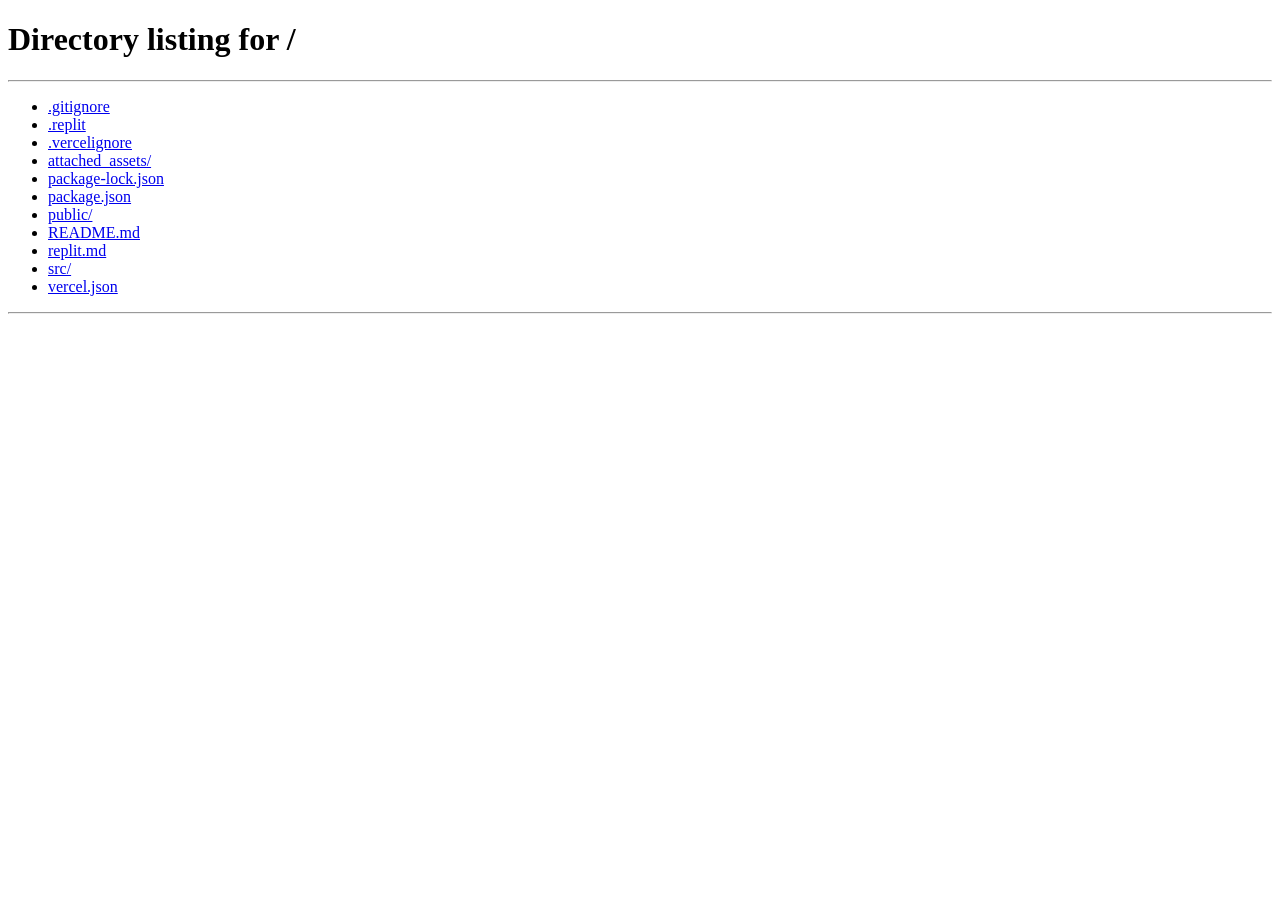
<file: public/detail.html>
<!DOCTYPE html>
<html lang="id">
<head>
    <meta charset="UTF-8">
    <meta name="viewport" content="width=device-width, initial-scale=1.0">
    <title>Detail Anime | NimeKu</title>
    <link rel="icon" type="image/svg+xml" href="favicon.svg">
    <link rel="icon" type="image/png" sizes="32x32" href="favicon.png">
    <link rel="stylesheet" href="style.css">
    <link rel="stylesheet" href="detail.css">
</head>
<body>
    <div class="container">
        <div class="loading" id="pageLoading" style="display: none;">
            <div class="spinner"></div>
            <p>Kembali ke halaman utama...</p>
            <div class="loading-percentage" id="pageLoadingPercentage">0%</div>
        </div>

        <header>
            <button id="themeToggle" class="theme-toggle" aria-label="Toggle Dark Mode">
                <svg class="sun-icon" xmlns="http://www.w3.org/2000/svg" width="20" height="20" viewBox="0 0 24 24" fill="none" stroke="currentColor" stroke-width="2" stroke-linecap="round" stroke-linejoin="round">
                    <circle cx="12" cy="12" r="5"></circle>
                    <line x1="12" y1="1" x2="12" y2="3"></line>
                    <line x1="12" y1="21" x2="12" y2="23"></line>
                    <line x1="4.22" y1="4.22" x2="5.64" y2="5.64"></line>
                    <line x1="18.36" y1="18.36" x2="19.78" y2="19.78"></line>
                    <line x1="1" y1="12" x2="3" y2="12"></line>
                    <line x1="21" y1="12" x2="23" y2="12"></line>
                    <line x1="4.22" y1="19.78" x2="5.64" y2="18.36"></line>
                    <line x1="18.36" y1="5.64" x2="19.78" y2="4.22"></line>
                </svg>
                <svg class="moon-icon" xmlns="http://www.w3.org/2000/svg" width="20" height="20" viewBox="0 0 24 24" fill="none" stroke="currentColor" stroke-width="2" stroke-linecap="round" stroke-linejoin="round">
                    <path d="M21 12.79A9 9 0 1 1 11.21 3 7 7 0 0 0 21 12.79z"></path>
                </svg>
            </button>
            <div class="header-content">
                <a href="#" class="back-btn" onclick="navigateToHome(event)">← Kembali</a>
                <h1 id="animeTitle">Loading...</h1>
            </div>
        </header>

        <div class="detail-container">
            <div class="detail-sidebar">
                <img id="animeImage" src="" alt="Anime Poster" class="detail-poster">
                <div class="detail-stats">
                    <div id="scoreSection"></div>
                    <div id="rankSection"></div>
                    <div id="popularitySection"></div>
                    <div id="membersSection"></div>
                </div>
            </div>

            <div class="detail-main">
                <nav class="detail-tabs">
                    <button class="detail-tab-btn active" data-tab="details">📋 Details</button>
                    <button class="detail-tab-btn" data-tab="characters">👥 Characters</button>
                    <button class="detail-tab-btn" data-tab="episodes">📺 Episodes</button>
                    <button class="detail-tab-btn" data-tab="videos">🎬 Videos</button>
                    <button class="detail-tab-btn" data-tab="stats">📊 Stats</button>
                    <button class="detail-tab-btn" data-tab="reviews">⭐ Reviews</button>
                    <button class="detail-tab-btn" data-tab="recommendations">💡 Recommendations</button>
                    <button class="detail-tab-btn" data-tab="pictures">🖼️ Pictures</button>
                </nav>

                <div class="detail-content">
                    <div id="detailsTab" class="detail-tab-content active">
                        <div class="loading-section">
                            <div class="spinner"></div>
                            <p>Memuat informasi...</p>
                        </div>
                    </div>

                    <div id="charactersTab" class="detail-tab-content">
                        <div class="loading-section">
                            <div class="spinner"></div>
                            <p>Memuat karakter...</p>
                        </div>
                    </div>

                    <div id="episodesTab" class="detail-tab-content">
                        <div class="loading-section">
                            <div class="spinner"></div>
                            <p>Memuat episode...</p>
                        </div>
                    </div>

                    <div id="videosTab" class="detail-tab-content">
                        <div class="loading-section">
                            <div class="spinner"></div>
                            <p>Memuat video...</p>
                        </div>
                    </div>

                    <div id="statsTab" class="detail-tab-content">
                        <div class="loading-section">
                            <div class="spinner"></div>
                            <p>Memuat statistik...</p>
                        </div>
                    </div>

                    <div id="reviewsTab" class="detail-tab-content">
                        <div class="loading-section">
                            <div class="spinner"></div>
                            <p>Memuat review...</p>
                        </div>
                    </div>

                    <div id="recommendationsTab" class="detail-tab-content">
                        <div class="loading-section">
                            <div class="spinner"></div>
                            <p>Memuat rekomendasi...</p>
                        </div>
                    </div>

                    <div id="picturesTab" class="detail-tab-content">
                        <div class="loading-section">
                            <div class="spinner"></div>
                            <p>Memuat gambar...</p>
                        </div>
                    </div>
                </div>
            </div>
        </div>

        <footer></footer>

        <div class="powered-by">
            <p class="greeting" id="greeting">Selamat Pagi</p>
            <p class="datetime" id="datetime">Loading...</p>
            <p class="credit">Powered By <span class="creator" onclick="navigateWithTransition('developer.html')">bang wily</span></p>
        </div>
    </div>

    <div id="imageModal" class="image-modal">
        <span class="modal-close" onclick="closeImageModal()">&times;</span>
        <div class="modal-content">
            <div class="modal-loader" id="modalLoader"></div>
            <img id="modalImage" class="modal-image" style="display: none;">
        </div>
    </div>

    <div id="videoModal" class="video-modal">
        <span class="video-modal-close" onclick="closeVideoModal()">&times;</span>
        <div class="video-modal-content">
            <h3 id="videoModalTitle" class="video-modal-title"></h3>
            <div class="video-player-wrapper">
                <iframe id="videoPlayer" class="video-player" 
                        frameborder="0" 
                        allow="accelerometer; autoplay; clipboard-write; encrypted-media; gyroscope; picture-in-picture" 
                        allowfullscreen>
                </iframe>
            </div>
            <div id="videoAnimeInfo" class="video-anime-info">
                <div class="video-info-grid">
                    <div class="video-info-poster">
                        <img id="videoAnimePoster" src="" alt="Anime Poster">
                    </div>
                    <div class="video-info-details">
                        <h4 id="videoAnimeTitle">Loading...</h4>
                        <div class="video-info-meta">
                            <span id="videoAnimeType"></span>
                            <span id="videoAnimeScore"></span>
                            <span id="videoAnimeStatus"></span>
                        </div>
                        <div id="videoAnimeFullInfo" class="video-full-info"></div>
                        <div id="videoAnimeSynopsis" class="video-info-synopsis-section"></div>
                        <div id="videoAnimeGenres" class="video-info-genres"></div>
                    </div>
                </div>
            </div>
        </div>
    </div>

    <div id="pageTransition">
        <div class="transition-spinner"></div>
        <p class="transition-text">Memuat halaman...</p>
    </div>

    <button id="scrollToTop" class="scroll-to-top" onclick="scrollToTop()">
        ↑
    </button>

    <script src="background-manager.js"></script>
    <script src="detail.js"></script>
</body>
</html>
</file>
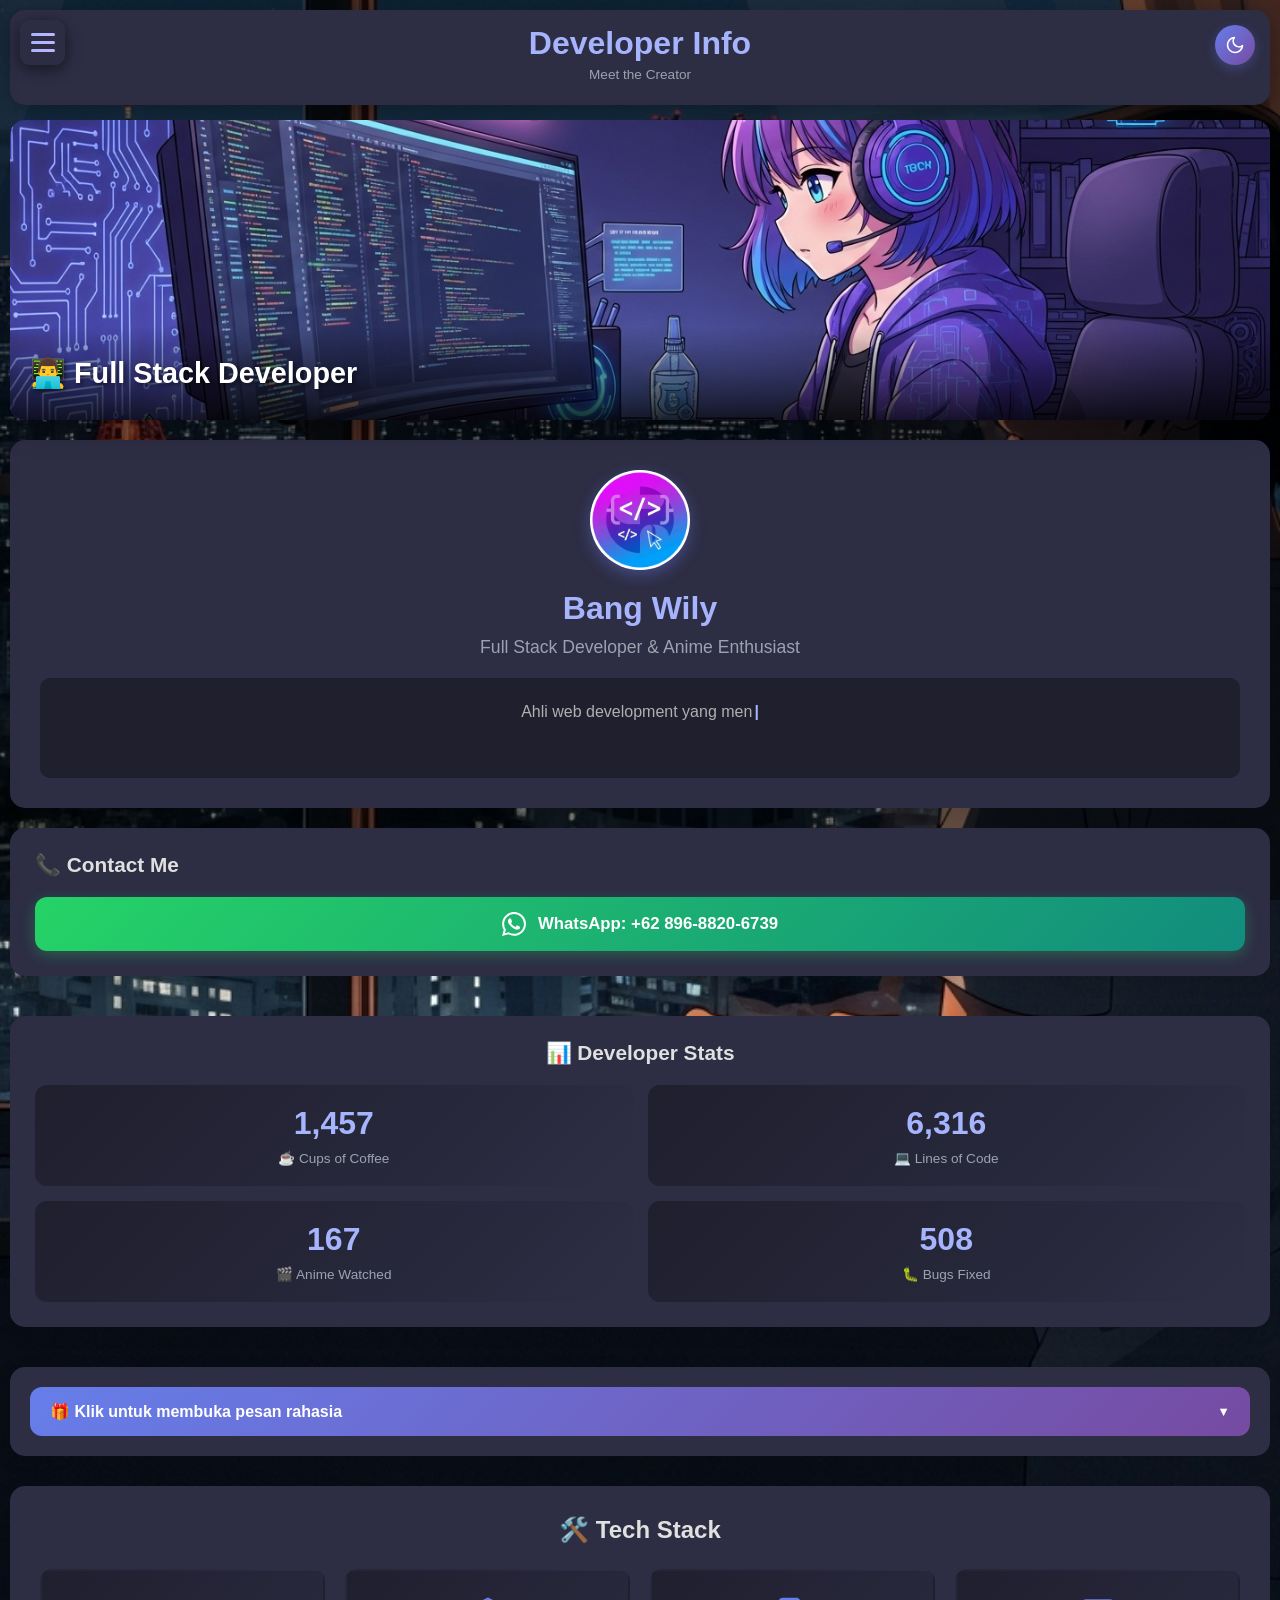
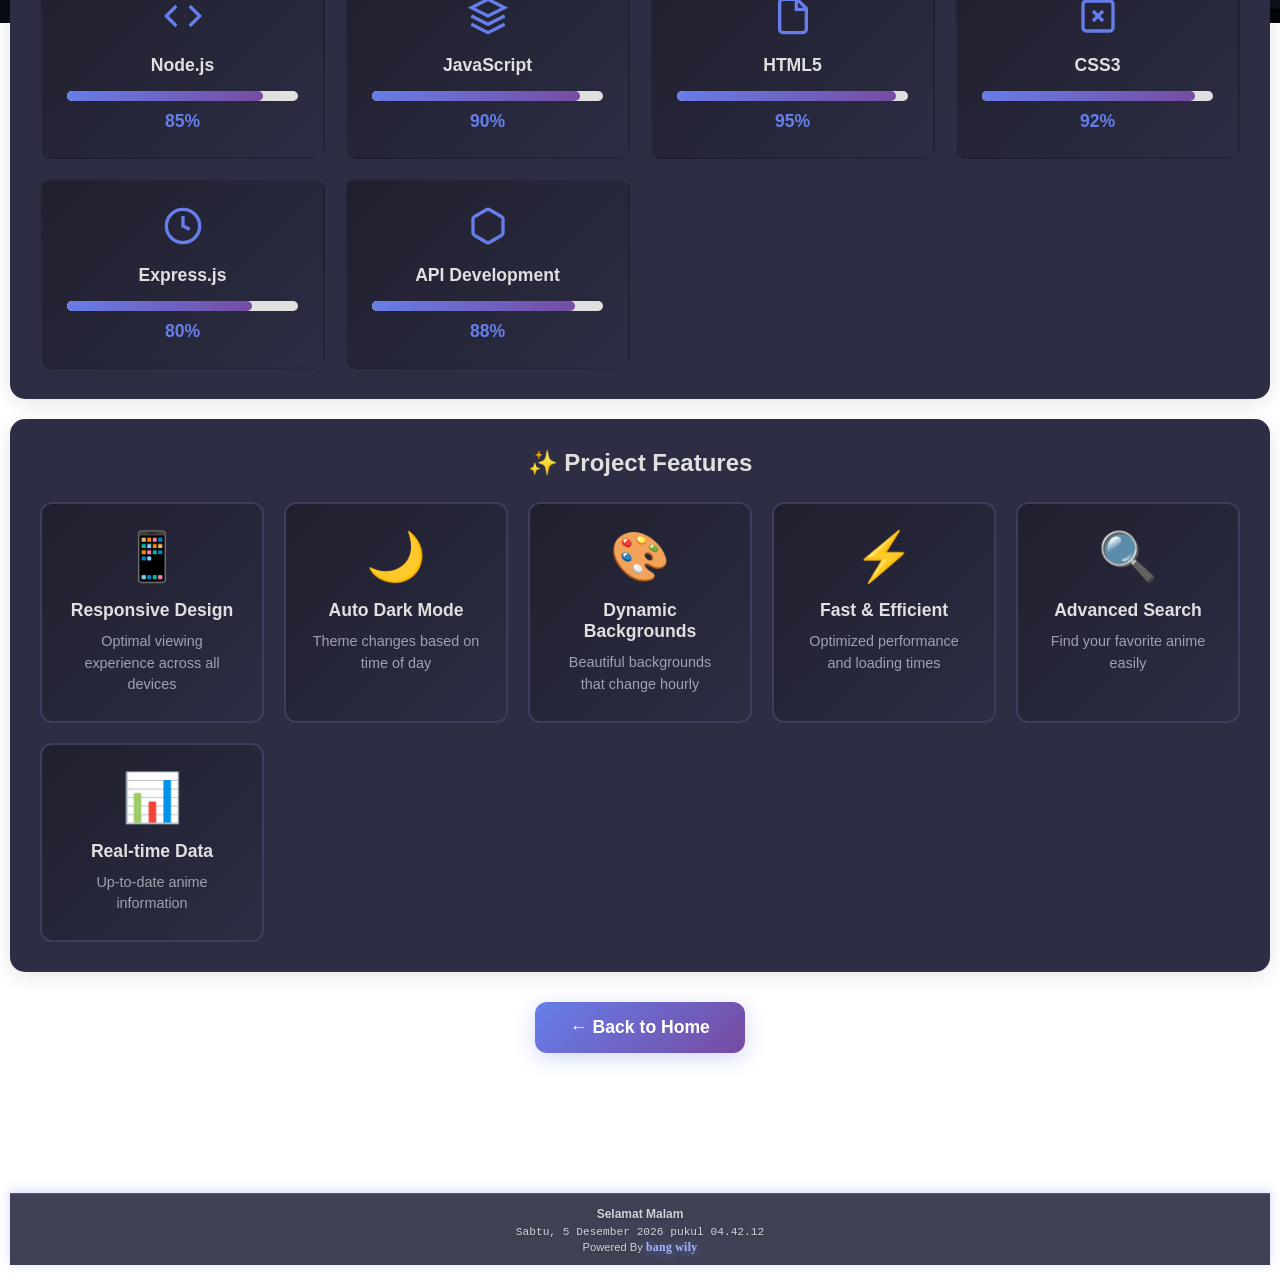
<file: public/developer.html>
<!DOCTYPE html>
<html lang="id">
<head>
    <meta charset="UTF-8">
    <meta name="viewport" content="width=device-width, initial-scale=1.0">
    <title>Developer - NimeKu</title>
    <link rel="icon" type="image/svg+xml" href="favicon.svg">
    <link rel="icon" type="image/png" sizes="32x32" href="favicon.png">
    <link rel="stylesheet" href="style.css">
    <link rel="stylesheet" href="developer.css">
    <script>
        function navigateWithTransition(url) {
            const transition = document.getElementById('pageTransition');
            if (transition) {
                transition.style.display = 'flex';
                setTimeout(() => {
                    window.location.href = url;
                }, 300);
            } else {
                window.location.href = url;
            }
        }

        function scrollToTop() {
            window.scrollTo({
                top: 0,
                behavior: 'smooth'
            });
        }
    </script>
</head>
<body>
    <button id="menuToggle" class="menu-toggle" aria-label="Toggle Menu">
        <span></span>
        <span></span>
        <span></span>
    </button>

    <div id="menuOverlay" class="menu-overlay"></div>

    <nav id="drawerMenu" class="drawer-menu">
        <div class="drawer-header">
            <h3>Menu</h3>
            <button id="closeDrawer" class="close-drawer" aria-label="Close Menu">
                <svg xmlns="http://www.w3.org/2000/svg" width="24" height="24" viewBox="0 0 24 24" fill="none" stroke="currentColor" stroke-width="2" stroke-linecap="round" stroke-linejoin="round">
                    <line x1="18" y1="6" x2="6" y2="18"></line>
                    <line x1="6" y1="6" x2="18" y2="18"></line>
                </svg>
            </button>
        </div>
        <div class="drawer-content">
            <button class="tab-btn" onclick="navigateWithTransition('index.html')">📅 Jadwal</button>
            <button class="tab-btn" onclick="navigateWithTransition('index.html')">📺 Sedang Tayang</button>
            <button class="tab-btn" onclick="navigateWithTransition('index.html')">🆕 Terbaru</button>
            <button class="tab-btn" onclick="navigateWithTransition('index.html')">🔥 Populer</button>
            <button class="tab-btn" onclick="navigateWithTransition('index.html')">🌸 Musim</button>
            <button class="tab-btn" onclick="navigateWithTransition('index.html')">💡 Rekomendasi</button>
            <button class="tab-btn" onclick="navigateWithTransition('index.html')">🎭 Genre</button>
            <button class="tab-btn" onclick="navigateWithTransition('index.html')">🔍 Cari</button>
            <div class="drawer-divider"></div>
            <button class="tab-btn developer-btn active">👨‍💻 Developer</button>
            <button class="tab-btn server-info-btn" onclick="navigateWithTransition('server-info.html')">🖥️ Info Server</button>
        </div>
    </nav>

    <div class="container">
        <header>
            <button id="themeToggle" class="theme-toggle" aria-label="Toggle Dark Mode">
                <svg class="sun-icon" xmlns="http://www.w3.org/2000/svg" width="20" height="20" viewBox="0 0 24 24" fill="none" stroke="currentColor" stroke-width="2" stroke-linecap="round" stroke-linejoin="round">
                    <circle cx="12" cy="12" r="5"></circle>
                    <line x1="12" y1="1" x2="12" y2="3"></line>
                    <line x1="12" y1="21" x2="12" y2="23"></line>
                    <line x1="4.22" y1="4.22" x2="5.64" y2="5.64"></line>
                    <line x1="18.36" y1="18.36" x2="19.78" y2="19.78"></line>
                    <line x1="1" y1="12" x2="3" y2="12"></line>
                    <line x1="21" y1="12" x2="23" y2="12"></line>
                    <line x1="4.22" y1="19.78" x2="5.64" y2="18.36"></line>
                    <line x1="18.36" y1="5.64" x2="19.78" y2="4.22"></line>
                </svg>
                <svg class="moon-icon" xmlns="http://www.w3.org/2000/svg" width="20" height="20" viewBox="0 0 24 24" fill="none" stroke="currentColor" stroke-width="2" stroke-linecap="round" stroke-linejoin="round">
                    <path d="M21 12.79A9 9 0 1 1 11.21 3 7 7 0 0 0 21 12.79z"></path>
                </svg>
            </button>
            <div class="header-content">
                <div class="header-title-wrapper">
                    <h1>Developer Info</h1>
                </div>
                <p class="subtitle">Meet the Creator</p>
            </div>
        </header>

        <div class="developer-container">
            <div class="developer-hero">
                <img src="developer-image.png" alt="Developer Coding" class="developer-image">
                <div class="developer-overlay">
                    <h2>👨‍💻 Full Stack Developer</h2>
                </div>
            </div>

            <div class="developer-profile">
                <div class="profile-card">
                    <div class="profile-avatar">
                        <img src="avatar-icon.png" alt="Bang Wily Avatar" style="width: 100%; height: 100%; object-fit: cover; border-radius: 50%;">
                    </div>
                    <h2 class="profile-name">Bang Wily</h2>
                    <p class="profile-title">Full Stack Developer & Anime Enthusiast</p>
                    <div class="profile-description">
                        <p>Passionate developer creating awesome anime tracking applications. Combining technology with entertainment to deliver the best user experience.</p>
                    </div>
                </div>

                <div class="contact-section">
                    <h3>📞 Contact Me</h3>
                    <a href="https://wa.me/6289688206739" target="_blank" class="whatsapp-btn">
                        <svg xmlns="http://www.w3.org/2000/svg" width="24" height="24" viewBox="0 0 24 24" fill="currentColor">
                            <path d="M17.472 14.382c-.297-.149-1.758-.867-2.03-.967-.273-.099-.471-.148-.67.15-.197.297-.767.966-.94 1.164-.173.199-.347.223-.644.075-.297-.15-1.255-.463-2.39-1.475-.883-.788-1.48-1.761-1.653-2.059-.173-.297-.018-.458.13-.606.134-.133.298-.347.446-.52.149-.174.198-.298.298-.497.099-.198.05-.371-.025-.52-.075-.149-.669-1.612-.916-2.207-.242-.579-.487-.5-.669-.51-.173-.008-.371-.01-.57-.01-.198 0-.52.074-.792.372-.272.297-1.04 1.016-1.04 2.479 0 1.462 1.065 2.875 1.213 3.074.149.198 2.096 3.2 5.077 4.487.709.306 1.262.489 1.694.625.712.227 1.36.195 1.871.118.571-.085 1.758-.719 2.006-1.413.248-.694.248-1.289.173-1.413-.074-.124-.272-.198-.57-.347m-5.421 7.403h-.004a9.87 9.87 0 01-5.031-1.378l-.361-.214-3.741.982.998-3.648-.235-.374a9.86 9.86 0 01-1.51-5.26c.001-5.45 4.436-9.884 9.888-9.884 2.64 0 5.122 1.03 6.988 2.898a9.825 9.825 0 012.893 6.994c-.003 5.45-4.437 9.884-9.885 9.884m8.413-18.297A11.815 11.815 0 0012.05 0C5.495 0 .16 5.335.157 11.892c0 2.096.547 4.142 1.588 5.945L.057 24l6.305-1.654a11.882 11.882 0 005.683 1.448h.005c6.554 0 11.89-5.335 11.893-11.893a11.821 11.821 0 00-3.48-8.413z"/>
                        </svg>
                        <span>WhatsApp: +62 896-8820-6739</span>
                    </a>
                </div>

                <div class="stats-section">
                    <h3>📊 Developer Stats</h3>
                    <div class="stats-grid">
                        <div class="stat-item">
                            <div class="stat-number" id="coffeeCount">0</div>
                            <div class="stat-label">☕ Cups of Coffee</div>
                        </div>
                        <div class="stat-item">
                            <div class="stat-number" id="codeLines">0</div>
                            <div class="stat-label">💻 Lines of Code</div>
                        </div>
                        <div class="stat-item">
                            <div class="stat-number" id="animeWatched">0</div>
                            <div class="stat-label">🎬 Anime Watched</div>
                        </div>
                        <div class="stat-item">
                            <div class="stat-number" id="bugFixed">0</div>
                            <div class="stat-label">🐛 Bugs Fixed</div>
                        </div>
                    </div>
                </div>

                <div class="spoiler-section">
                    <button class="spoiler-btn" id="spoilerBtn">
                        <span>🎁 Klik untuk membuka pesan rahasia</span>
                        <span class="arrow">▼</span>
                    </button>
                    <div class="spoiler-content" id="spoilerContent">
                        <p class="spoiler-text">
                            "Setiap baris kode yang ditulis adalah sebuah karya seni. Setiap bug yang diperbaiki adalah pelajaran berharga. Teruslah berkembang, teruslah berinovasi, dan jangan pernah berhenti belajar."
                        </p>
                        <p class="spoiler-author">- Bang Wily, Developer yang selalu semangat ✨</p>
                    </div>
                </div>
            </div>

            <div class="tech-stack-section">
                <h3>🛠️ Tech Stack</h3>
                <div class="tech-stack-grid">
                    <div class="tech-card">
                        <div class="tech-icon">
                            <svg xmlns="http://www.w3.org/2000/svg" width="40" height="40" viewBox="0 0 24 24" fill="none" stroke="currentColor" stroke-width="2">
                                <polyline points="16 18 22 12 16 6"></polyline>
                                <polyline points="8 6 2 12 8 18"></polyline>
                            </svg>
                        </div>
                        <h4>Node.js</h4>
                        <div class="progress-bar">
                            <div class="progress-fill" style="width: 85%"></div>
                        </div>
                        <span class="progress-text">85%</span>
                    </div>

                    <div class="tech-card">
                        <div class="tech-icon">
                            <svg xmlns="http://www.w3.org/2000/svg" width="40" height="40" viewBox="0 0 24 24" fill="none" stroke="currentColor" stroke-width="2">
                                <polygon points="12 2 2 7 12 12 22 7 12 2"></polygon>
                                <polyline points="2 17 12 22 22 17"></polyline>
                                <polyline points="2 12 12 17 22 12"></polyline>
                            </svg>
                        </div>
                        <h4>JavaScript</h4>
                        <div class="progress-bar">
                            <div class="progress-fill" style="width: 90%"></div>
                        </div>
                        <span class="progress-text">90%</span>
                    </div>

                    <div class="tech-card">
                        <div class="tech-icon">
                            <svg xmlns="http://www.w3.org/2000/svg" width="40" height="40" viewBox="0 0 24 24" fill="none" stroke="currentColor" stroke-width="2">
                                <path d="M14.5 2H6a2 2 0 0 0-2 2v16a2 2 0 0 0 2 2h12a2 2 0 0 0 2-2V7.5L14.5 2z"></path>
                                <polyline points="14 2 14 8 20 8"></polyline>
                            </svg>
                        </div>
                        <h4>HTML5</h4>
                        <div class="progress-bar">
                            <div class="progress-fill" style="width: 95%"></div>
                        </div>
                        <span class="progress-text">95%</span>
                    </div>

                    <div class="tech-card">
                        <div class="tech-icon">
                            <svg xmlns="http://www.w3.org/2000/svg" width="40" height="40" viewBox="0 0 24 24" fill="none" stroke="currentColor" stroke-width="2">
                                <rect x="3" y="3" width="18" height="18" rx="2" ry="2"></rect>
                                <line x1="9" y1="9" x2="15" y2="15"></line>
                                <line x1="15" y1="9" x2="9" y2="15"></line>
                            </svg>
                        </div>
                        <h4>CSS3</h4>
                        <div class="progress-bar">
                            <div class="progress-fill" style="width: 92%"></div>
                        </div>
                        <span class="progress-text">92%</span>
                    </div>

                    <div class="tech-card">
                        <div class="tech-icon">
                            <svg xmlns="http://www.w3.org/2000/svg" width="40" height="40" viewBox="0 0 24 24" fill="none" stroke="currentColor" stroke-width="2">
                                <circle cx="12" cy="12" r="10"></circle>
                                <polyline points="12 6 12 12 16 14"></polyline>
                            </svg>
                        </div>
                        <h4>Express.js</h4>
                        <div class="progress-bar">
                            <div class="progress-fill" style="width: 80%"></div>
                        </div>
                        <span class="progress-text">80%</span>
                    </div>

                    <div class="tech-card">
                        <div class="tech-icon">
                            <svg xmlns="http://www.w3.org/2000/svg" width="40" height="40" viewBox="0 0 24 24" fill="none" stroke="currentColor" stroke-width="2">
                                <path d="M21 16V8a2 2 0 0 0-1-1.73l-7-4a2 2 0 0 0-2 0l-7 4A2 2 0 0 0 3 8v8a2 2 0 0 0 1 1.73l7 4a2 2 0 0 0 2 0l7-4A2 2 0 0 0 21 16z"></path>
                            </svg>
                        </div>
                        <h4>API Development</h4>
                        <div class="progress-bar">
                            <div class="progress-fill" style="width: 88%"></div>
                        </div>
                        <span class="progress-text">88%</span>
                    </div>
                </div>
            </div>

            <div class="features-section">
                <h3>✨ Project Features</h3>
                <div class="features-grid">
                    <div class="feature-card">
                        <div class="feature-icon">📱</div>
                        <h4>Responsive Design</h4>
                        <p>Optimal viewing experience across all devices</p>
                    </div>
                    <div class="feature-card">
                        <div class="feature-icon">🌙</div>
                        <h4>Auto Dark Mode</h4>
                        <p>Theme changes based on time of day</p>
                    </div>
                    <div class="feature-card">
                        <div class="feature-icon">🎨</div>
                        <h4>Dynamic Backgrounds</h4>
                        <p>Beautiful backgrounds that change hourly</p>
                    </div>
                    <div class="feature-card">
                        <div class="feature-icon">⚡</div>
                        <h4>Fast & Efficient</h4>
                        <p>Optimized performance and loading times</p>
                    </div>
                    <div class="feature-card">
                        <div class="feature-icon">🔍</div>
                        <h4>Advanced Search</h4>
                        <p>Find your favorite anime easily</p>
                    </div>
                    <div class="feature-card">
                        <div class="feature-icon">📊</div>
                        <h4>Real-time Data</h4>
                        <p>Up-to-date anime information</p>
                    </div>
                </div>
            </div>

            <div class="back-button-container">
                <button onclick="navigateWithTransition('index.html')" class="back-to-home-btn">
                    ← Back to Home
                </button>
            </div>
        </div>

        <footer></footer>

        <div class="powered-by">
            <p class="greeting" id="greeting">Selamat Pagi</p>
            <p class="datetime" id="datetime">Loading...</p>
            <p class="credit">Powered By <span class="creator" onclick="navigateWithTransition('index.html')">bang wily</span></p>
        </div>
    </div>

    <div id="pageTransition">
        <div class="transition-spinner"></div>
        <p class="transition-text">Memuat halaman...</p>
    </div>

    <button id="scrollToTop" class="scroll-to-top" onclick="scrollToTop()">
        ↑
    </button>

    <script src="background-manager.js"></script>
    <script src="developer-quotes.js"></script>
    <script>
        function initScrollToTop() {
            const scrollBtn = document.getElementById('scrollToTop');
            
            window.addEventListener('scroll', () => {
                if (window.pageYOffset > 300) {
                    scrollBtn.classList.add('show');
                } else {
                    scrollBtn.classList.remove('show');
                }
            });
        }

        function getJakartaHour() {
            const now = new Date();
            const jakartaTime = new Date(now.toLocaleString('en-US', { timeZone: 'Asia/Jakarta' }));
            return jakartaTime.getHours();
        }

        function shouldBeDarkMode() {
            const hour = getJakartaHour();
            return hour >= 15 || hour < 5;
        }

        function applyAutoTheme() {
            const shouldDark = shouldBeDarkMode();
            const isDark = document.body.classList.contains('dark-mode');
            
            if (shouldDark && !isDark) {
                document.body.classList.add('dark-mode');
            } else if (!shouldDark && isDark) {
                document.body.classList.remove('dark-mode');
            }
        }

        const themeToggle = document.getElementById('themeToggle');
        if (themeToggle) {
            applyAutoTheme();
            
            themeToggle.addEventListener('click', () => {
                document.body.classList.toggle('dark-mode');
                
                themeToggle.style.transform = 'scale(0.8) rotate(180deg)';
                setTimeout(() => {
                    themeToggle.style.transform = '';
                }, 200);
            });
        }

        setInterval(() => {
            applyAutoTheme();
        }, 60000);

        function initDrawerMenu() {
            const menuToggle = document.getElementById('menuToggle');
            const drawerMenu = document.getElementById('drawerMenu');
            const menuOverlay = document.getElementById('menuOverlay');
            const closeDrawer = document.getElementById('closeDrawer');
            
            function openDrawer() {
                if (drawerMenu) drawerMenu.classList.add('active');
                if (menuOverlay) menuOverlay.classList.add('active');
                if (menuToggle) menuToggle.classList.add('active');
                document.body.style.overflow = 'hidden';
            }
            
            function closeDrawerFunc() {
                if (drawerMenu) drawerMenu.classList.remove('active');
                if (menuOverlay) menuOverlay.classList.remove('active');
                if (menuToggle) menuToggle.classList.remove('active');
                document.body.style.overflow = '';
            }
            
            if (menuToggle) {
                menuToggle.addEventListener('click', () => {
                    if (drawerMenu && drawerMenu.classList.contains('active')) {
                        closeDrawerFunc();
                    } else {
                        openDrawer();
                    }
                });
            }
            
            if (closeDrawer) {
                closeDrawer.addEventListener('click', closeDrawerFunc);
            }
            
            if (menuOverlay) {
                menuOverlay.addEventListener('click', closeDrawerFunc);
            }
        }

        document.addEventListener('DOMContentLoaded', () => {
            initScrollToTop();
            initDrawerMenu();
        });
    </script>
</body>
</html>
</file>
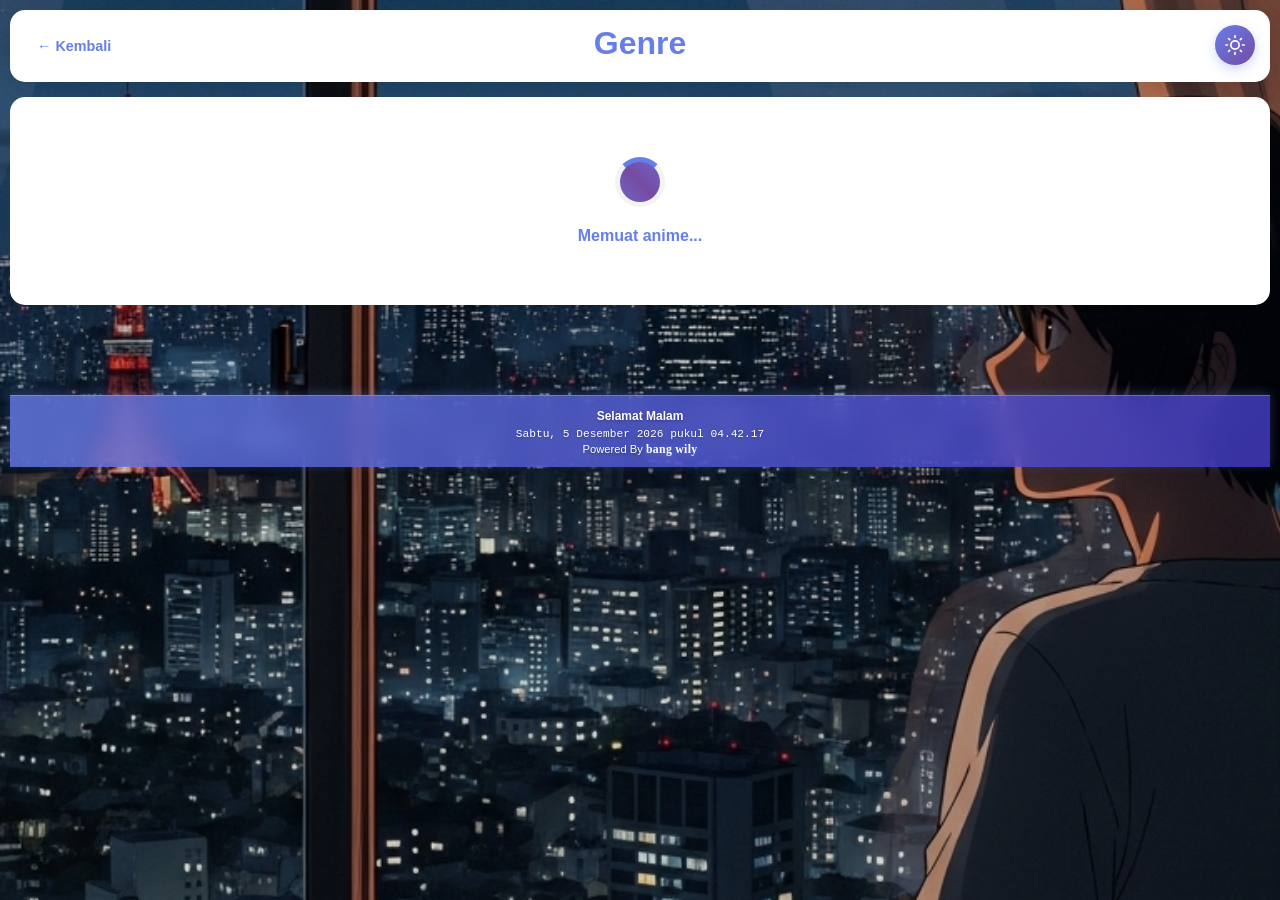
<file: public/genre.html>
<!DOCTYPE html>
<html lang="id">
<head>
    <meta charset="UTF-8">
    <meta name="viewport" content="width=device-width, initial-scale=1.0">
    <title>Genre Anime | NimeKu</title>
    <link rel="icon" type="image/svg+xml" href="favicon.svg">
    <link rel="icon" type="image/png" sizes="32x32" href="favicon.png">
    <link rel="stylesheet" href="style.css">
</head>
<body>
    <div class="container">
        <header>
            <button id="themeToggle" class="theme-toggle" aria-label="Toggle Dark Mode">
                <svg class="sun-icon" xmlns="http://www.w3.org/2000/svg" width="20" height="20" viewBox="0 0 24 24" fill="none" stroke="currentColor" stroke-width="2" stroke-linecap="round" stroke-linejoin="round">
                    <circle cx="12" cy="12" r="5"></circle>
                    <line x1="12" y1="1" x2="12" y2="3"></line>
                    <line x1="12" y1="21" x2="12" y2="23"></line>
                    <line x1="4.22" y1="4.22" x2="5.64" y2="5.64"></line>
                    <line x1="18.36" y1="18.36" x2="19.78" y2="19.78"></line>
                    <line x1="1" y1="12" x2="3" y2="12"></line>
                    <line x1="21" y1="12" x2="23" y2="12"></line>
                    <line x1="4.22" y1="19.78" x2="5.64" y2="18.36"></line>
                    <line x1="18.36" y1="5.64" x2="19.78" y2="4.22"></line>
                </svg>
                <svg class="moon-icon" xmlns="http://www.w3.org/2000/svg" width="20" height="20" viewBox="0 0 24 24" fill="none" stroke="currentColor" stroke-width="2" stroke-linecap="round" stroke-linejoin="round">
                    <path d="M21 12.79A9 9 0 1 1 11.21 3 7 7 0 0 0 21 12.79z"></path>
                </svg>
            </button>
            <div class="header-content">
                <a href="index.html" class="back-btn" onclick="navigateToHome(event)">← Kembali</a>
                <div class="header-title-wrapper">
                    <h1 id="genreTitle">Loading...</h1>
                </div>
            </div>
        </header>

        <div id="notification" class="notification"></div>

        <div class="loading" id="loading">
            <div class="spinner"></div>
            <p id="loadingText">Memuat anime...</p>
        </div>

        <div id="content" class="content"></div>

        <div id="paginationContainer" style="text-align: center; padding: 20px; display: none;">
            <div class="pagination-controls">
                <button id="prevPageBtn" class="pagination-btn" disabled>← Sebelumnya</button>
                <span id="pageInfo" class="page-info">Halaman 1</span>
                <button id="nextPageBtn" class="pagination-btn">Berikutnya →</button>
            </div>
        </div>

        <footer></footer>

        <div class="powered-by">
            <p class="greeting" id="greeting">Selamat Pagi</p>
            <p class="datetime" id="datetime">Loading...</p>
            <p class="credit">Powered By <span class="creator" onclick="navigateWithTransition('developer.html')">bang wily</span></p>
        </div>
    </div>

    <div id="pageTransition">
        <div class="transition-spinner"></div>
        <p class="transition-text">Memuat halaman...</p>
    </div>

    <button id="scrollToTop" class="scroll-to-top" onclick="scrollToTop()">
        ↑
    </button>

    <script src="background-manager.js"></script>
    <script>
        const API_BASE = '/api';
        let currentPage = 1;
        let genreId = '';
        let genreTitle = '';

        function showPageTransition() {
            const transition = document.getElementById('pageTransition');
            if (transition) {
                transition.classList.add('active');
            }
        }

        function hidePageTransition() {
            const transition = document.getElementById('pageTransition');
            if (transition) {
                transition.classList.remove('active');
            }
        }

        function navigateToHome(e) {
            e.preventDefault();
            showPageTransition();
            setTimeout(() => {
                window.location.href = 'index.html';
            }, 400);
        }

        function navigateToDetail(animeId) {
            showPageTransition();
            setTimeout(() => {
                window.location.href = `detail.html?id=${animeId}`;
            }, 400);
        }

        function initThemeToggle() {
            const themeToggle = document.getElementById('themeToggle');
            const savedTheme = localStorage.getItem('theme') || 'light';
            
            if (savedTheme === 'dark') {
                document.body.classList.add('dark-mode');
            }
            
            if (themeToggle) {
                themeToggle.addEventListener('click', () => {
                    document.body.classList.toggle('dark-mode');
                    const isDark = document.body.classList.contains('dark-mode');
                    localStorage.setItem('theme', isDark ? 'dark' : 'light');
                    
                    themeToggle.style.transform = 'scale(0.8) rotate(180deg)';
                    setTimeout(() => {
                        themeToggle.style.transform = '';
                    }, 200);
                });
            }
        }

        function initScrollToTop() {
            const scrollBtn = document.getElementById('scrollToTop');
            
            window.addEventListener('scroll', () => {
                if (window.pageYOffset > 300) {
                    scrollBtn.classList.add('show');
                } else {
                    scrollBtn.classList.remove('show');
                }
            });
        }

        function scrollToTop() {
            window.scrollTo({
                top: 0,
                behavior: 'smooth'
            });
        }

        function showNotification(message, type = 'info') {
            const notification = document.getElementById('notification');
            notification.textContent = message;
            notification.className = `notification ${type}`;
            notification.style.display = 'block';
            
            setTimeout(() => {
                notification.style.display = 'none';
            }, 4000);
        }

        function showLoading() {
            document.getElementById('loading').style.display = 'flex';
            document.getElementById('content').style.display = 'none';
        }

        function hideLoading() {
            document.getElementById('loading').style.display = 'none';
            document.getElementById('content').style.display = 'block';
        }

        async function fetchGenreAnime(page = 1) {
            try {
                showLoading();
                const response = await fetch(`${API_BASE}/mal-genres/${genreId}?page=${page}`);
                const data = await response.json();
                
                if (!response.ok) {
                    throw new Error(data.error || 'Terjadi kesalahan');
                }
                
                if (data.data && data.data.length > 0) {
                    displayAnimeGrid(data.data);
                    updatePagination(data.pagination);
                    const cacheMsg = data.cached ? ' (dari cache)' : '';
                    showNotification(`✅ ${data.data.length} anime ditemukan${cacheMsg}`, 'success');
                } else {
                    document.getElementById('content').innerHTML = '<div class="error-message">Tidak ada anime ditemukan untuk genre ini</div>';
                    document.getElementById('paginationContainer').style.display = 'none';
                }
                hideLoading();
            } catch (error) {
                console.error('Error:', error);
                document.getElementById('content').innerHTML = '<div class="error-message">Gagal memuat anime. Silakan coba lagi.</div>';
                showNotification('❌ Gagal memuat data', 'error');
                hideLoading();
            }
        }

        function formatMembers(members) {
            if (members >= 1000000) {
                return (members / 1000000).toFixed(1) + 'M';
            } else if (members >= 1000) {
                return (members / 1000).toFixed(0) + 'K';
            }
            return members ? members.toString() : '';
        }

        function displayAnimeGrid(animeList) {
            const content = document.getElementById('content');
            
            let html = '<div class="image-grid">';
            
            html += animeList.map(anime => {
                const genres = anime.genres && anime.genres.length > 0 
                    ? anime.genres.map(g => `<span class="genre-chip">${g.name || g}</span>`).join('')
                    : '';
                const studios = anime.studios || [];
                const source = anime.source || '';
                const themes = anime.themes || [];
                const demographics = anime.demographics || [];
                const typeBadgeClass = anime.type ? anime.type.toLowerCase() : '';
                const status = anime.status || '';
                const duration = anime.duration || '0 min';
                const year = anime.aired?.prop?.from?.year || anime.year || '';
                
                return `
                    <div class="image-card" onclick="navigateToDetail(${anime.mal_id})" data-id="${anime.mal_id}" data-type="${typeBadgeClass}">
                        <div class="image-wrapper">
                            <div class="image-loader"></div>
                            ${anime.type ? `<div class="type-badge type-badge-${typeBadgeClass}">${anime.type}</div>` : ''}
                            <img src="${anime.image}" 
                                 alt="${anime.title}"
                                 loading="lazy"
                                 onload="this.parentElement.querySelector('.image-loader').style.display='none'; this.style.opacity='1';"
                                 onerror="this.src='https://via.placeholder.com/220x300?text=No+Image'; this.parentElement.querySelector('.image-loader').style.display='none'; this.style.opacity='1';"
                                 style="opacity: 0; transition: opacity 0.3s ease;">
                        </div>
                        <div class="card-content">
                            <div class="card-title">${anime.title}</div>
                            <div class="card-date">${anime.type || ''}${year ? ', ' + year : ''}${status ? ' · ' + status : ''} · ${anime.episodes || '?'} eps, ${duration}</div>
                            ${genres ? `<div class="card-genres">${genres}</div>` : ''}
                            <div class="card-synopsis">${anime.synopsis || 'Sinopsis tidak tersedia.'}</div>
                            <div class="card-details">
                                ${studios.length > 0 ? `<div class="detail-item"><strong>Studio:</strong> ${studios.map(s => s.name || s).join(', ')}</div>` : ''}
                                ${source ? `<div class="detail-item"><strong>Source:</strong> ${source}</div>` : ''}
                                ${themes.length > 0 ? `<div class="detail-item"><strong>Themes:</strong> ${themes.map(t => t.name || t).join(', ')}</div>` : ''}
                                ${demographics.length > 0 ? `<div class="detail-item"><strong>Demographic:</strong> ${demographics.map(d => d.name || d).join(', ')}</div>` : ''}
                            </div>
                            <div class="card-footer">
                                <div class="card-rating">${anime.score || 'N/A'}</div>
                                ${anime.members ? `<div class="card-members">${formatMembers(anime.members)}</div>` : ''}
                            </div>
                        </div>
                    </div>
                `;
            }).join('');
            
            html += '</div>';
            content.innerHTML = html;
        }

        function updatePagination(pagination) {
            if (!pagination) {
                document.getElementById('paginationContainer').style.display = 'none';
                return;
            }

            const currentPageNum = pagination.currentPage || 1;
            const totalPages = pagination.totalPages || 1;
            
            document.getElementById('pageInfo').textContent = `Halaman ${currentPageNum} dari ${totalPages}`;
            document.getElementById('prevPageBtn').disabled = currentPageNum <= 1;
            document.getElementById('nextPageBtn').disabled = currentPageNum >= totalPages;
            document.getElementById('paginationContainer').style.display = 'block';
            
            currentPage = currentPageNum;
        }

        function goToPage(direction) {
            if (direction === 'prev' && currentPage > 1) {
                fetchGenreAnime(currentPage - 1);
                scrollToTop();
            } else if (direction === 'next') {
                fetchGenreAnime(currentPage + 1);
                scrollToTop();
            }
        }

        function updateDateTime() {
            const now = new Date();
            const options = {
                weekday: 'long',
                year: 'numeric',
                month: 'long',
                day: 'numeric',
                hour: '2-digit',
                minute: '2-digit',
                second: '2-digit',
                timeZone: 'Asia/Jakarta'
            };
            
            const dateTimeStr = now.toLocaleString('id-ID', options);
            document.getElementById('datetime').textContent = dateTimeStr;
            
            const hour = now.getHours();
            let greeting = 'Selamat Malam';
            if (hour >= 5 && hour < 11) {
                greeting = 'Selamat Pagi';
            } else if (hour >= 11 && hour < 15) {
                greeting = 'Selamat Siang';
            } else if (hour >= 15 && hour < 19) {
                greeting = 'Selamat Sore';
            }
            document.getElementById('greeting').textContent = greeting;
        }

        document.addEventListener('DOMContentLoaded', () => {
            const urlParams = new URLSearchParams(window.location.search);
            genreId = urlParams.get('id');
            genreTitle = decodeURIComponent(urlParams.get('title') || 'Genre');
            
            document.getElementById('genreTitle').textContent = genreTitle;
            document.title = `${genreTitle} - NimeKu`;
            
            initThemeToggle();
            initScrollToTop();
            updateDateTime();
            setInterval(updateDateTime, 1000);
            
            if (genreId) {
                fetchGenreAnime(1);
            }
            
            setTimeout(() => {
                hidePageTransition();
                document.body.classList.add('page-loaded');
            }, 300);
        });

        document.getElementById('prevPageBtn').addEventListener('click', () => goToPage('prev'));
        document.getElementById('nextPageBtn').addEventListener('click', () => goToPage('next'));
    </script>
</body>
</html>
</file>
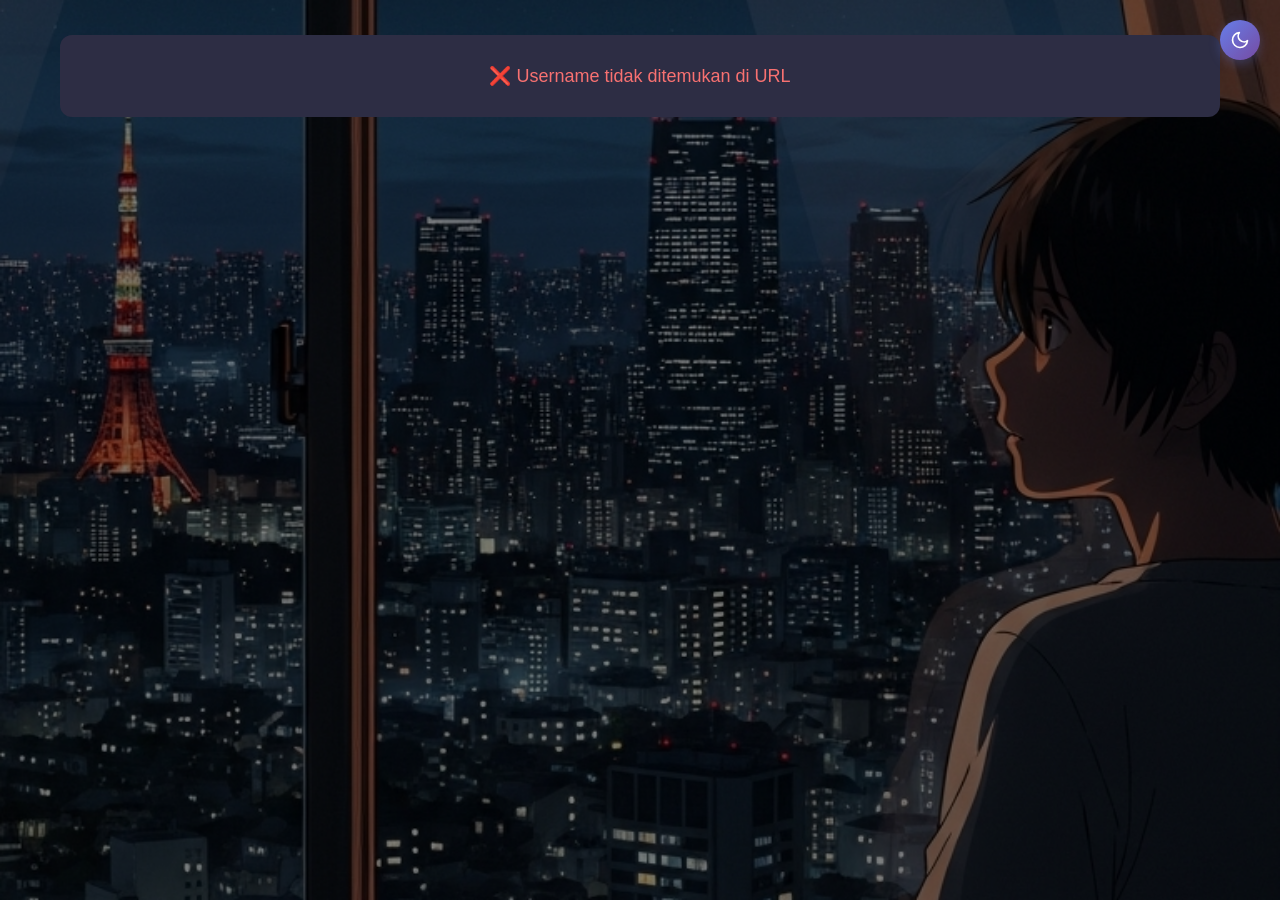
<file: public/profile.html>
<!DOCTYPE html>
<html lang="id">
<head>
    <meta charset="UTF-8">
    <meta name="viewport" content="width=device-width, initial-scale=1.0">
    <title>User Profile | MyAnimeList</title>
    <link rel="icon" type="image/png" href="favicon.png">
    <link rel="stylesheet" href="style.css">
    <style>
        body {
            margin: 0;
            padding: 0;
            font-family: -apple-system, BlinkMacSystemFont, 'Segoe UI', Roboto, Oxygen, Ubuntu, Cantarell, sans-serif;
            background: linear-gradient(135deg, #667eea 0%, #764ba2 100%);
            min-height: 100vh;
            position: relative;
        }

        body::before {
            content: '';
            position: fixed;
            top: 0;
            left: 0;
            width: 100%;
            height: 100%;
            background: rgba(0, 0, 0, 0.3);
            z-index: -1;
            pointer-events: none;
        }

        .profile-container {
            max-width: 1200px;
            margin: 0 auto;
            padding: 20px;
        }

        .profile-header {
            background: white;
            padding: 30px;
            border-radius: 12px;
            box-shadow: 0 4px 6px rgba(0, 0, 0, 0.1);
            margin-bottom: 30px;
        }

        .profile-header {
            position: relative;
        }

        .back-btn {
            display: inline-block;
            padding: 10px 20px;
            background: #2E51A2;
            color: white;
            text-decoration: none;
            border-radius: 8px;
            margin-bottom: 20px;
            transition: background 0.3s;
        }

        .back-btn:hover {
            background: #1e3a7a;
        }

        .profile-main {
            display: flex;
            gap: 20px;
            align-items: flex-start;
            flex-wrap: wrap;
        }

        @media (max-width: 640px) {
            .profile-header {
                padding: 20px;
            }
            
            .back-btn {
                padding: 8px 16px;
                font-size: 0.9em;
            }
        }

        @media (max-width: 480px) {
            .profile-header {
                padding: 15px;
            }
            
            .back-btn {
                padding: 6px 14px;
                font-size: 0.85em;
                margin-bottom: 15px;
            }
            
            .profile-username {
                font-size: 24px !important;
            }
        }

        .profile-avatar {
            width: 150px;
            height: 150px;
            border-radius: 50%;
            overflow: hidden;
            box-shadow: 0 4px 8px rgba(0, 0, 0, 0.2);
            flex-shrink: 0;
        }

        .profile-avatar img {
            width: 100%;
            height: 100%;
            object-fit: cover;
        }

        .profile-info {
            flex: 1;
            min-width: 300px;
        }

        .profile-username {
            font-size: 32px;
            font-weight: 700;
            color: #2E51A2;
            margin: 0 0 10px 0;
        }

        .profile-detail {
            margin: 8px 0;
            color: #666;
            font-size: 14px;
        }

        .profile-detail strong {
            color: #333;
            margin-right: 8px;
        }

        .profile-stats {
            background: white;
            padding: 30px;
            border-radius: 12px;
            box-shadow: 0 4px 6px rgba(0, 0, 0, 0.1);
            margin-bottom: 30px;
        }

        .profile-stats h2 {
            color: #2E51A2;
            margin: 0 0 20px 0;
            font-size: 24px;
        }

        .stats-grid {
            display: grid;
            grid-template-columns: repeat(auto-fit, minmax(200px, 1fr));
            gap: 15px;
        }

        .stat-item {
            padding: 15px;
            background: #f8f9fa;
            border-radius: 8px;
            text-align: center;
        }

        .stat-label {
            font-size: 12px;
            color: #666;
            text-transform: uppercase;
            margin-bottom: 5px;
        }

        .stat-value {
            font-size: 20px;
            font-weight: 700;
            color: #2E51A2;
        }

        .profile-favorites {
            background: white;
            padding: 30px;
            border-radius: 12px;
            box-shadow: 0 4px 6px rgba(0, 0, 0, 0.1);
            margin-bottom: 30px;
        }

        .profile-favorites h2 {
            color: #2E51A2;
            margin: 0 0 20px 0;
            font-size: 24px;
        }

        .favorites-grid {
            display: grid;
            grid-template-columns: repeat(auto-fill, minmax(100px, 1fr));
            gap: 15px;
        }

        .favorite-item {
            text-align: center;
            cursor: pointer;
            transition: transform 0.2s;
        }

        .favorite-item:hover {
            transform: scale(1.05);
        }

        .favorite-image {
            width: 100px;
            height: 140px;
            border-radius: 8px;
            overflow: hidden;
            margin: 0 auto 8px auto;
            box-shadow: 0 2px 8px rgba(0, 0, 0, 0.1);
        }

        .favorite-image img {
            width: 100%;
            height: 100%;
            object-fit: cover;
        }

        .favorite-name {
            font-size: 12px;
            color: #333;
            font-weight: 600;
        }

        .loading {
            text-align: center;
            padding: 50px;
            color: white;
            font-size: 18px;
        }

        .spinner {
            border: 4px solid rgba(255, 255, 255, 0.3);
            border-radius: 50%;
            border-top: 4px solid white;
            width: 50px;
            height: 50px;
            animation: spin 1s linear infinite;
            margin: 0 auto 20px auto;
        }

        @keyframes spin {
            0% { transform: rotate(0deg); }
            100% { transform: rotate(360deg); }
        }

        .error-message {
            background: white;
            padding: 30px;
            border-radius: 12px;
            text-align: center;
            color: #e74c3c;
            font-size: 18px;
        }

        .profile-recommendations {
            background: white;
            padding: 30px;
            border-radius: 12px;
            box-shadow: 0 4px 6px rgba(0, 0, 0, 0.1);
            margin-bottom: 30px;
        }

        .profile-recommendations h2 {
            color: #2E51A2;
            margin: 0 0 20px 0;
            font-size: 24px;
        }

        .recommendations-list {
            display: flex;
            flex-direction: column;
            gap: 20px;
        }

        .recommendation-item {
            background: #f8f9fa;
            border-radius: 12px;
            padding: 20px;
            transition: transform 0.2s, box-shadow 0.2s;
        }

        .recommendation-item:hover {
            transform: translateY(-2px);
            box-shadow: 0 6px 12px rgba(0, 0, 0, 0.15);
        }

        .recommendation-images {
            display: flex;
            align-items: center;
            justify-content: center;
            gap: 15px;
            margin-bottom: 15px;
        }

        .rec-image-wrapper {
            text-align: center;
            flex: 0 0 auto;
        }

        .rec-image-wrapper img {
            width: 120px;
            height: 170px;
            border-radius: 8px;
            object-fit: cover;
            box-shadow: 0 2px 8px rgba(0, 0, 0, 0.1);
        }

        .rec-title {
            margin-top: 8px;
            font-size: 13px;
            font-weight: 600;
            color: #333;
            max-width: 120px;
            overflow: hidden;
            text-overflow: ellipsis;
            display: -webkit-box;
            -webkit-line-clamp: 2;
            -webkit-box-orient: vertical;
        }

        .rec-arrow {
            font-size: 24px;
            color: #2E51A2;
            font-weight: bold;
            flex: 0 0 auto;
        }

        .recommendation-description {
            background: white;
            padding: 15px;
            border-radius: 8px;
            border-left: 4px solid #2E51A2;
        }

        .recommendation-description p {
            margin: 0 0 8px 0;
            color: #333;
            line-height: 1.6;
            font-size: 14px;
        }

        .recommendation-date {
            font-size: 12px;
            color: #999;
            font-style: italic;
        }

        @media (max-width: 768px) {
            .profile-main {
                flex-direction: column;
                align-items: center;
                text-align: center;
            }

            .stats-grid {
                grid-template-columns: repeat(2, 1fr);
            }

            .favorites-grid {
                grid-template-columns: repeat(3, 1fr);
            }

            .profile-recommendations {
                padding: 20px;
            }

            .recommendation-item {
                padding: 15px;
            }

            .rec-image-wrapper img {
                width: 100px;
                height: 140px;
            }

            .rec-title {
                max-width: 100px;
                font-size: 12px;
            }

            .rec-arrow {
                font-size: 20px;
            }

            .recommendation-description {
                padding: 12px;
            }

            .recommendation-description p {
                font-size: 13px;
            }
        }

        @media (max-width: 480px) {
            .recommendation-images {
                gap: 10px;
            }

            .rec-image-wrapper img {
                width: 80px;
                height: 115px;
            }

            .rec-title {
                max-width: 80px;
                font-size: 11px;
            }

            .rec-arrow {
                font-size: 18px;
            }

            .recommendation-description p {
                font-size: 12px;
            }
        }

        /* Dark Mode Styles */
        body.dark-mode {
            background: linear-gradient(135deg, #1a1a2e 0%, #16213e 100%);
        }

        body.dark-mode::before {
            background: rgba(0, 0, 0, 0.5);
        }

        body.dark-mode .profile-header,
        body.dark-mode .profile-stats,
        body.dark-mode .profile-favorites,
        body.dark-mode .profile-recommendations {
            background: #2d2d44;
            box-shadow: 0 4px 6px rgba(0, 0, 0, 0.3);
        }

        body.dark-mode .profile-username,
        body.dark-mode .profile-stats h2,
        body.dark-mode .profile-favorites h2,
        body.dark-mode .profile-recommendations h2 {
            color: #a5b4fc;
        }

        body.dark-mode .profile-detail {
            color: #9ca3af;
        }

        body.dark-mode .profile-detail strong {
            color: #e0e0e0;
        }

        body.dark-mode .stat-item {
            background: #1f1f2e;
        }

        body.dark-mode .stat-label {
            color: #9ca3af;
        }

        body.dark-mode .stat-value {
            color: #a5b4fc;
        }

        body.dark-mode .favorite-name {
            color: #e0e0e0;
        }

        body.dark-mode .back-btn {
            background: #667eea;
            color: white;
        }

        body.dark-mode .back-btn:hover {
            background: #764ba2;
        }

        body.dark-mode .recommendation-item {
            background: #1f1f2e;
        }

        body.dark-mode .rec-title {
            color: #e0e0e0;
        }

        body.dark-mode .rec-arrow {
            color: #a5b4fc;
        }

        body.dark-mode .recommendation-description {
            background: #2d2d44;
            border-left-color: #667eea;
        }

        body.dark-mode .recommendation-description p {
            color: #e0e0e0;
        }

        body.dark-mode .recommendation-date {
            color: #9ca3af;
        }

        body.dark-mode .error-message {
            background: #2d2d44;
            color: #f87171;
        }

        .theme-toggle {
            position: fixed;
            top: 20px;
            right: 20px;
            width: 40px;
            height: 40px;
            border-radius: 50%;
            border: none;
            background: linear-gradient(135deg, #667eea 0%, #764ba2 100%);
            color: white;
            cursor: pointer;
            display: flex;
            align-items: center;
            justify-content: center;
            transition: all 0.3s ease;
            box-shadow: 0 4px 12px rgba(102, 126, 234, 0.3);
            z-index: 1000;
        }

        .theme-toggle:hover {
            transform: scale(1.1) rotate(15deg);
            box-shadow: 0 6px 20px rgba(102, 126, 234, 0.5);
        }

        .theme-toggle .sun-icon,
        .theme-toggle .moon-icon {
            position: absolute;
            transition: all 0.3s ease;
        }

        .theme-toggle .sun-icon {
            opacity: 1;
            transform: rotate(0deg) scale(1);
        }

        .theme-toggle .moon-icon {
            opacity: 0;
            transform: rotate(180deg) scale(0);
        }

        body.dark-mode .theme-toggle .sun-icon {
            opacity: 0;
            transform: rotate(-180deg) scale(0);
        }

        body.dark-mode .theme-toggle .moon-icon {
            opacity: 1;
            transform: rotate(0deg) scale(1);
        }
    </style>
</head>
<body>
    <div class="profile-container">
        <button id="themeToggle" class="theme-toggle" aria-label="Toggle Dark Mode">
            <svg class="sun-icon" xmlns="http://www.w3.org/2000/svg" width="20" height="20" viewBox="0 0 24 24" fill="none" stroke="currentColor" stroke-width="2" stroke-linecap="round" stroke-linejoin="round">
                <circle cx="12" cy="12" r="5"></circle>
                <line x1="12" y1="1" x2="12" y2="3"></line>
                <line x1="12" y1="21" x2="12" y2="23"></line>
                <line x1="4.22" y1="4.22" x2="5.64" y2="5.64"></line>
                <line x1="18.36" y1="18.36" x2="19.78" y2="19.78"></line>
                <line x1="1" y1="12" x2="3" y2="12"></line>
                <line x1="21" y1="12" x2="23" y2="12"></line>
                <line x1="4.22" y1="19.78" x2="5.64" y2="18.36"></line>
                <line x1="18.36" y1="5.64" x2="19.78" y2="4.22"></line>
            </svg>
            <svg class="moon-icon" xmlns="http://www.w3.org/2000/svg" width="20" height="20" viewBox="0 0 24 24" fill="none" stroke="currentColor" stroke-width="2" stroke-linecap="round" stroke-linejoin="round">
                <path d="M21 12.79A9 9 0 1 1 11.21 3 7 7 0 0 0 21 12.79z"></path>
            </svg>
        </button>

        <div id="loading" class="loading">
            <div class="spinner"></div>
            <p>Memuat profil user...</p>
        </div>

        <div id="content" style="display: none;"></div>
    </div>

    <div id="pageTransition">
        <div class="transition-spinner"></div>
        <p class="transition-text">Memuat halaman...</p>
    </div>

    <button id="scrollToTop" class="scroll-to-top" onclick="scrollToTop()">
        ↑
    </button>

    <script src="background-manager.js"></script>
    <script src="profile.js"></script>
</body>
</html>
</file>
<file: public/style.css>
* {
    margin: 0;
    padding: 0;
    box-sizing: border-box;
}

body {
    font-family: 'Segoe UI', Tahoma, Geneva, Verdana, sans-serif;
    background: linear-gradient(135deg, #667eea 0%, #764ba2 100%);
    min-height: 100vh;
    padding: 10px;
    color: #333;
    position: relative;
}

.menu-toggle {
    position: fixed;
    top: 20px;
    left: 20px;
    z-index: 1001;
    width: 45px;
    height: 45px;
    background: white;
    border: none;
    border-radius: 10px;
    cursor: pointer;
    display: flex;
    flex-direction: column;
    justify-content: center;
    align-items: center;
    gap: 5px;
    box-shadow: 0 4px 15px rgba(0,0,0,0.2);
    transition: all 0.3s ease;
}

.menu-toggle:hover {
    transform: scale(1.05);
    box-shadow: 0 6px 20px rgba(102, 126, 234, 0.4);
}

.menu-toggle span {
    width: 24px;
    height: 3px;
    background: linear-gradient(135deg, #667eea 0%, #764ba2 100%);
    border-radius: 3px;
    transition: all 0.3s ease;
}

.menu-toggle.active span:nth-child(1) {
    transform: rotate(45deg) translate(7px, 7px);
}

.menu-toggle.active span:nth-child(2) {
    opacity: 0;
}

.menu-toggle.active span:nth-child(3) {
    transform: rotate(-45deg) translate(7px, -7px);
}

.menu-toggle.active {
    opacity: 0;
    pointer-events: none;
}

.menu-overlay {
    position: fixed;
    top: 0;
    left: 0;
    width: 100%;
    height: 100%;
    background: rgba(0, 0, 0, 0.5);
    z-index: 999;
    opacity: 0;
    visibility: hidden;
    transition: all 0.3s ease;
}

.menu-overlay.active {
    opacity: 1;
    visibility: visible;
}

.drawer-menu {
    position: fixed;
    top: 0;
    left: -280px;
    width: 280px;
    height: 100vh;
    background: white;
    z-index: 1000;
    overflow-y: auto;
    transition: left 0.3s ease;
    box-shadow: 4px 0 15px rgba(0,0,0,0.1);
}

.drawer-menu.active {
    left: 0;
}

.drawer-header {
    display: flex;
    justify-content: space-between;
    align-items: center;
    padding: 16px 18px;
    border-bottom: 2px solid rgba(255, 255, 255, 0.2);
    background: linear-gradient(135deg, #667eea 0%, #764ba2 100%);
    min-height: 60px;
}

.drawer-header h3 {
    margin: 0;
    color: white;
    font-size: 1.1em;
    font-weight: 700;
    letter-spacing: 0.5px;
    flex-grow: 1;
}

.close-drawer {
    background: rgba(255, 255, 255, 0.15);
    border: none;
    cursor: pointer;
    padding: 8px;
    display: flex;
    align-items: center;
    justify-content: center;
    transition: all 0.3s ease;
    border-radius: 8px;
    width: 38px;
    height: 38px;
    flex-shrink: 0;
}

.close-drawer svg {
    stroke: white;
    width: 20px;
    height: 20px;
}

.close-drawer:hover {
    background: rgba(255, 255, 255, 0.25);
    transform: rotate(90deg);
}

.close-drawer:active {
    transform: rotate(90deg) scale(0.95);
}

.drawer-content {
    padding: 12px;
    display: flex;
    flex-direction: column;
    gap: 8px;
    overflow-y: auto;
    max-height: calc(100vh - 80px);
    -webkit-overflow-scrolling: touch;
}

.drawer-content::-webkit-scrollbar {
    width: 6px;
}

.drawer-content::-webkit-scrollbar-track {
    background: transparent;
}

.drawer-content::-webkit-scrollbar-thumb {
    background: rgba(102, 126, 234, 0.3);
    border-radius: 3px;
}

.drawer-content::-webkit-scrollbar-thumb:hover {
    background: rgba(102, 126, 234, 0.5);
}

.drawer-divider {
    height: 2px;
    background: linear-gradient(90deg, transparent, #e0e0e0, transparent);
    margin: 8px 0;
}

.developer-btn {
    background: linear-gradient(135deg, #ffd700 0%, #ffa500 100%) !important;
    color: #333 !important;
    font-weight: 700 !important;
    box-shadow: 0 4px 15px rgba(255, 215, 0, 0.3);
}

.developer-btn:hover {
    background: linear-gradient(135deg, #ffa500 0%, #ffd700 100%) !important;
    color: #000 !important;
    box-shadow: 0 6px 20px rgba(255, 215, 0, 0.5);
}

.developer-btn.active {
    background: linear-gradient(135deg, #ffd700 0%, #ffa500 100%) !important;
    color: #333 !important;
}

.server-info-btn {
    background: linear-gradient(135deg, #2ecc71 0%, #27ae60 100%) !important;
    color: white !important;
    font-weight: 700 !important;
    box-shadow: 0 4px 15px rgba(46, 204, 113, 0.3);
}

.server-info-btn:hover {
    background: linear-gradient(135deg, #27ae60 0%, #2ecc71 100%) !important;
    box-shadow: 0 6px 20px rgba(46, 204, 113, 0.5);
}

.server-info-btn.active {
    background: linear-gradient(135deg, #27ae60 0%, #2ecc71 100%) !important;
    box-shadow: 0 6px 20px rgba(46, 204, 113, 0.6);
}

body::before {
    content: '';
    position: fixed;
    top: 0;
    left: 0;
    width: 100%;
    height: 100%;
    background: rgba(0, 0, 0, 0.15);
    z-index: -1;
    pointer-events: none;
}

.container {
    max-width: 1400px;
    margin: 0 auto;
}

header {
    background: white;
    border-radius: 15px;
    padding: 15px;
    margin-bottom: 15px;
    box-shadow: 0 5px 20px rgba(0,0,0,0.1);
    position: relative;
}

.header-content {
    display: flex;
    flex-direction: column;
    align-items: center;
    position: relative;
}

.back-btn {
    position: absolute;
    left: 0;
    top: 50%;
    transform: translateY(-50%);
    color: #667eea;
    text-decoration: none;
    font-size: 0.9em;
    font-weight: 600;
    padding: 8px 12px;
    border-radius: 8px;
    transition: all 0.3s ease;
    display: inline-flex;
    align-items: center;
    gap: 4px;
}

.back-btn:hover {
    background: #f0f4ff;
    color: #5568d3;
}

.header-title-wrapper {
    display: flex;
    align-items: center;
    justify-content: center;
    gap: 12px;
    margin-bottom: 5px;
}

.header-logo {
    width: 45px;
    height: 45px;
    border-radius: 10px;
    box-shadow: 0 3px 10px rgba(0,0,0,0.15);
    object-fit: cover;
}

.header-content h1 {
    color: #667eea;
    font-size: 1.5em;
    margin: 0;
    text-align: center;
    padding: 0 50px;
    word-wrap: break-word;
}

@media (max-width: 640px) {
    .header-content h1 {
        font-size: 1.2em;
        padding: 0 45px;
        line-height: 1.3;
    }
}

@media (max-width: 480px) {
    header {
        padding: 12px;
    }
    
    .header-content {
        min-height: 50px;
    }
    
    .header-content h1 {
        font-size: 1.1em;
        padding: 0 40px;
        line-height: 1.4;
    }
    
    .back-btn {
        font-size: 0.85em;
        padding: 6px 10px;
    }
}

.subtitle {
    text-align: center;
    color: #666;
    font-size: 0.85em;
    margin-bottom: 8px;
}

.last-update {
    text-align: center;
    color: #888;
    font-size: 0.75em;
    padding: 6px;
    background: #f5f5f5;
    border-radius: 6px;
    margin-top: 8px;
}

.notification {
    display: none;
    padding: 14px 16px;
    margin-bottom: 15px;
    border-radius: 12px;
    text-align: left;
    font-size: 0.95em;
    font-weight: 500;
    animation: slideDown 0.3s ease;
    max-width: 100%;
    overflow: hidden;
    box-shadow: 0 4px 15px rgba(0, 0, 0, 0.15);
}

@keyframes slideDown {
    from {
        opacity: 0;
        transform: translateY(-10px);
    }
    to {
        opacity: 1;
        transform: translateY(0);
    }
}

.notification.success {
    background: linear-gradient(135deg, #d4edda 0%, #c3e6cb 100%);
    color: #0d4a1f;
    border: 2px solid #a3d9a5;
}

.notification.info {
    background: linear-gradient(135deg, #d1ecf1 0%, #bee5eb 100%);
    color: #0a3d47;
    border: 2px solid #8fccd4;
}

.notification.warning {
    background: linear-gradient(135deg, #fff3cd 0%, #ffeeba 100%);
    color: #6b4d03;
    border: 2px solid #f0d98d;
}

.notification.error {
    background: linear-gradient(135deg, #f8d7da 0%, #f5c6cb 100%);
    color: #5a1018;
    border: 2px solid #e8a6ad;
}

.notification-header {
    display: flex;
    justify-content: space-between;
    align-items: center;
    margin-bottom: 12px;
    flex-wrap: wrap;
    gap: 10px;
}

.notification-header strong {
    font-size: 1em;
    font-weight: 700;
    display: flex;
    align-items: center;
    gap: 6px;
    letter-spacing: 0.3px;
}

.anime-count-badge {
    background: rgba(13, 74, 31, 0.25);
    color: #0d4a1f;
    padding: 5px 12px;
    border-radius: 20px;
    font-size: 0.9em;
    font-weight: 700;
    white-space: nowrap;
    box-shadow: 0 2px 5px rgba(0, 0, 0, 0.1);
}

.notification-anime-list {
    display: flex;
    flex-direction: column;
    gap: 8px;
    max-height: 220px;
    overflow-y: auto;
    scrollbar-width: thin;
    scrollbar-color: #a3d9a5 transparent;
}

.notification-anime-list::-webkit-scrollbar {
    width: 6px;
}

.notification-anime-list::-webkit-scrollbar-track {
    background: transparent;
}

.notification-anime-list::-webkit-scrollbar-thumb {
    background: #a3d9a5;
    border-radius: 3px;
}

.notification-anime-item {
    display: grid;
    grid-template-columns: auto 1fr auto;
    gap: 10px;
    align-items: center;
    padding: 8px 10px;
    background: rgba(255, 255, 255, 0.6);
    border-radius: 8px;
    font-size: 0.9em;
    transition: all 0.2s ease;
    box-shadow: 0 1px 3px rgba(0, 0, 0, 0.08);
}

.notification-anime-item:hover {
    background: rgba(255, 255, 255, 0.9);
    transform: translateX(4px);
    box-shadow: 0 2px 6px rgba(0, 0, 0, 0.12);
}

.anime-number {
    font-weight: 800;
    color: #0d4a1f;
    min-width: 24px;
    font-size: 1em;
}

.anime-title {
    font-weight: 600;
    color: #0d4a1f;
    overflow: hidden;
    text-overflow: ellipsis;
    white-space: nowrap;
    letter-spacing: 0.2px;
    cursor: pointer;
    transition: all 0.2s ease;
}

.anime-title:hover {
    color: #667eea;
    text-decoration: underline;
}

.anime-time {
    font-size: 0.85em;
    color: #0d4a1f;
    font-weight: 600;
    opacity: 0.85;
    white-space: nowrap;
    background: rgba(13, 74, 31, 0.1);
    padding: 3px 8px;
    border-radius: 12px;
}

.notification-more {
    text-align: center;
    padding: 10px;
    background: rgba(13, 74, 31, 0.15);
    border-radius: 8px;
    font-size: 0.9em;
    color: #0d4a1f;
    font-weight: 700;
    margin-top: 6px;
    box-shadow: 0 1px 3px rgba(0, 0, 0, 0.08);
}

@media (max-width: 768px) {
    .notification {
        font-size: 0.85em;
        padding: 10px 12px;
    }
    
    .notification-header strong {
        font-size: 0.9em;
    }
    
    .anime-count-badge {
        font-size: 0.8em;
        padding: 3px 8px;
    }
    
    .notification-anime-item {
        gap: 6px;
        padding: 5px 6px;
        font-size: 0.8em;
    }
    
    .anime-title {
        font-size: 0.9em;
    }
    
    .anime-time {
        font-size: 0.75em;
    }
    
    .notification-anime-list {
        max-height: 180px;
    }
}

@media (max-width: 480px) {
    .notification {
        font-size: 0.8em;
    }
    
    .notification-anime-item {
        grid-template-columns: auto 1fr;
        gap: 5px;
    }
    
    .anime-time {
        grid-column: 2;
        text-align: right;
        font-size: 0.7em;
    }
}

.tabs {
    display: none;
}

.drawer-content .tab-btn {
    width: 100%;
    padding: 15px 20px;
    border: none;
    background: #f8f9fa;
    color: #667eea;
    font-size: 0.95em;
    font-weight: 600;
    border-radius: 10px;
    cursor: pointer;
    transition: all 0.3s ease;
    white-space: nowrap;
    display: flex;
    align-items: center;
    justify-content: flex-start;
    text-align: left;
    border-left: 4px solid transparent;
}

.drawer-content .tab-btn:hover {
    background: #e9ecef;
    transform: translateX(5px);
    border-left-color: #667eea;
}

.drawer-content .tab-btn.active {
    background: linear-gradient(135deg, #667eea 0%, #764ba2 100%);
    color: white;
    border-left-color: #764ba2;
    box-shadow: 0 4px 15px rgba(102, 126, 234, 0.3);
}

.search-section {
    background: white;
    padding: 12px;
    border-radius: 12px;
    margin-bottom: 15px;
    display: flex;
    gap: 8px;
}

.season-section {
    background: white;
    padding: 15px;
    border-radius: 12px;
    margin-bottom: 15px;
}

.season-selector {
    margin-bottom: 12px;
}

.season-dropdown {
    width: 100%;
    padding: 12px 15px;
    border: 2px solid #e0e0e0;
    border-radius: 10px;
    font-size: 0.9em;
    font-weight: 600;
    color: #667eea;
    background: white;
    cursor: pointer;
    transition: all 0.3s ease;
    outline: none;
}

.season-dropdown:focus {
    border-color: #667eea;
    box-shadow: 0 0 0 3px rgba(102, 126, 234, 0.1);
}

.season-dropdown:hover {
    border-color: #667eea;
}

.genre-section {
    background: white;
    padding: 15px;
    border-radius: 12px;
    margin-bottom: 15px;
}

.genre-search-container {
    position: relative;
    margin-bottom: 15px;
}

#genreSearchInput {
    width: 100%;
    padding: 12px 15px;
    border: 2px solid #e0e0e0;
    border-radius: 10px;
    font-size: 0.9em;
    font-weight: 500;
    color: #333;
    background: white;
    transition: all 0.3s ease;
    outline: none;
}

#genreSearchInput:focus {
    border-color: #667eea;
    box-shadow: 0 0 0 3px rgba(102, 126, 234, 0.1);
}

.genre-suggestions {
    position: absolute;
    top: 100%;
    left: 0;
    right: 0;
    background: white;
    border: 2px solid #e0e0e0;
    border-top: none;
    border-radius: 0 0 10px 10px;
    max-height: 200px;
    overflow-y: auto;
    z-index: 10;
    box-shadow: 0 5px 15px rgba(0,0,0,0.1);
    display: none;
}

.genre-suggestion-item {
    padding: 10px 15px;
    cursor: pointer;
    transition: background 0.2s ease;
    font-size: 0.9em;
    border-bottom: 1px solid #f0f0f0;
}

.genre-suggestion-item:last-child {
    border-bottom: none;
}

.genre-suggestion-item:hover {
    background: #f5f3ff;
}

.genre-suggestion-item strong {
    color: #667eea;
    font-weight: 600;
}

.suggestion-count {
    color: #999;
    font-size: 0.85em;
    margin-left: 5px;
}

.genre-list {
    display: grid;
    grid-template-columns: repeat(2, 1fr);
    gap: 8px;
}

@media (min-width: 480px) {
    .genre-list {
        grid-template-columns: repeat(3, 1fr);
        gap: 10px;
    }
}

@media (min-width: 768px) {
    .genre-list {
        grid-template-columns: repeat(4, 1fr);
        gap: 12px;
    }
}

@media (min-width: 1024px) {
    .genre-list {
        grid-template-columns: repeat(5, 1fr);
        gap: 12px;
    }
}

.genre-card {
    display: flex;
    flex-direction: column;
    align-items: center;
    justify-content: center;
    gap: 6px;
    padding: 12px 8px;
    background: linear-gradient(135deg, #f5f3ff 0%, #e8e3ff 100%);
    border: 2px solid transparent;
    border-radius: 12px;
    cursor: pointer;
    transition: all 0.3s ease;
    position: relative;
    min-height: 80px;
    text-align: center;
}

.genre-card:hover {
    transform: translateY(-2px);
    box-shadow: 0 5px 15px rgba(102, 126, 234, 0.3);
    border-color: #667eea;
}

.genre-icon {
    font-size: 2em;
    flex-shrink: 0;
    margin-bottom: 4px;
}

.genre-title {
    font-weight: 600;
    color: #667eea;
    font-size: 0.85em;
    line-height: 1.2;
    word-break: break-word;
}

.genre-count {
    font-size: 0.7em;
    color: #999;
    font-weight: 500;
    margin-top: 2px;
}

.genre-arrow {
    color: #667eea;
    font-size: 1.2em;
    font-weight: bold;
    opacity: 0.7;
    transition: opacity 0.3s ease;
}

.genre-card:hover .genre-arrow {
    opacity: 1;
}

.type-filters {
    display: grid;
    grid-template-columns: repeat(3, 1fr);
    gap: 6px;
    background: white;
    padding: 12px;
    border-radius: 12px;
    margin-bottom: 15px;
}

.type-btn {
    padding: 8px 12px;
    border: 2px solid #e0e0e0;
    background: white;
    color: #666;
    font-size: 0.75em;
    font-weight: 600;
    border-radius: 8px;
    cursor: pointer;
    transition: all 0.3s ease;
}

.type-btn:hover {
    border-color: #667eea;
    color: #667eea;
    transform: translateY(-1px);
}

.type-btn.active {
    background: linear-gradient(135deg, #667eea 0%, #764ba2 100%);
    color: white;
    border-color: transparent;
}

@media (min-width: 480px) {
    .type-filters {
        grid-template-columns: repeat(6, 1fr);
    }
}

#searchInput {
    flex: 1;
    padding: 10px 15px;
    border: 2px solid #e0e0e0;
    border-radius: 8px;
    font-size: 0.9em;
    outline: none;
    transition: border-color 0.3s;
}

#searchInput:focus {
    border-color: #667eea;
}

#searchBtn {
    padding: 10px 20px;
    background: linear-gradient(135deg, #667eea 0%, #764ba2 100%);
    color: white;
    border: none;
    border-radius: 8px;
    font-size: 0.9em;
    font-weight: 600;
    cursor: pointer;
    transition: transform 0.2s;
}

#searchBtn:hover {
    transform: scale(1.05);
}

.loading {
    display: flex;
    flex-direction: column;
    align-items: center;
    justify-content: center;
    padding: 60px 20px;
    background: white;
    border-radius: 15px;
}

.loading-percentage {
    font-size: 1.5em;
    font-weight: 700;
    color: #667eea;
    margin-top: 15px;
    min-width: 80px;
    text-align: center;
}

.spinner {
    width: 50px;
    height: 50px;
    border: 5px solid #f3f3f3;
    border-top: 5px solid #667eea;
    border-radius: 50%;
    animation: spin 1s linear infinite;
}

@keyframes spin {
    0% { transform: rotate(0deg); }
    100% { transform: rotate(360deg); }
}

.loading p {
    margin-top: 20px;
    color: #667eea;
    font-weight: 600;
}

.content {
    display: none;
}

.schedule-grid {
    display: grid;
    gap: 20px;
}

.day-section {
    background: white;
    border-radius: 15px;
    padding: 20px;
    box-shadow: 0 5px 20px rgba(0,0,0,0.1);
}

.day-title {
    font-size: 1.5em;
    color: #667eea;
    margin-bottom: 15px;
    padding-bottom: 10px;
    border-bottom: 3px solid #667eea;
}

.anime-grid {
    display: grid;
    grid-template-columns: repeat(2, 1fr);
    gap: 10px;
    margin-top: 10px;
}

.anime-card {
    background: linear-gradient(135deg, #f5f7fa 0%, #c3cfe2 100%);
    border-radius: 10px;
    padding: 8px;
    transition: all 0.3s ease;
    cursor: pointer;
}

.anime-card:hover {
    transform: translateY(-3px);
    box-shadow: 0 8px 20px rgba(102, 126, 234, 0.3);
}

.anime-card img {
    width: 100%;
    height: 180px;
    object-fit: cover;
    border-radius: 6px;
    margin-bottom: 6px;
}

.anime-title {
    font-weight: 600;
    color: #333;
    margin-bottom: 4px;
    font-size: 0.8em;
    line-height: 1.2;
    display: -webkit-box;
    -webkit-line-clamp: 2;
    -webkit-box-orient: vertical;
    overflow: hidden;
}

.anime-info {
    font-size: 0.7em;
    color: #666;
    margin-top: 3px;
}

.anime-time {
    background: #667eea;
    color: white;
    padding: 4px 8px;
    border-radius: 5px;
    display: inline-block;
    margin-top: 5px;
    font-size: 0.7em;
    font-weight: 600;
}

.grid-view {
    display: grid;
    grid-template-columns: repeat(2, 1fr);
    gap: 10px;
}

.modal {
    display: none;
    position: fixed;
    z-index: 1000;
    left: 0;
    top: 0;
    width: 100%;
    height: 100%;
    overflow: auto;
    background-color: rgba(0,0,0,0.7);
    animation: fadeIn 0.3s;
}

@keyframes fadeIn {
    from { opacity: 0; }
    to { opacity: 1; }
}

.modal-content {
    background-color: white;
    margin: 5% auto;
    padding: 0;
    border-radius: 15px;
    width: 90%;
    max-width: 500px;
    max-height: 85vh;
    overflow-y: auto;
    position: relative;
    animation: slideUp 0.3s;
}

@keyframes slideUp {
    from {
        transform: translateY(50px);
        opacity: 0;
    }
    to {
        transform: translateY(0);
        opacity: 1;
    }
}

.close {
    position: sticky;
    top: 0;
    right: 0;
    color: #aaa;
    float: right;
    font-size: 28px;
    font-weight: bold;
    padding: 10px 15px;
    cursor: pointer;
    z-index: 1;
    background: white;
    border-radius: 0 15px 0 10px;
}

.close:hover,
.close:focus {
    color: #667eea;
}

.modal-loading {
    display: flex;
    flex-direction: column;
    align-items: center;
    padding: 40px 20px;
}

.modal-loading .spinner {
    width: 40px;
    height: 40px;
    border: 4px solid #f3f3f3;
    border-top: 4px solid #667eea;
    border-radius: 50%;
    animation: spin 1s linear infinite;
}

.modal-loading p {
    margin-top: 15px;
    color: #667eea;
}

.modal-body {
    display: none;
    padding: 20px;
}

.modal-image {
    width: 100%;
    border-radius: 10px;
    margin-bottom: 15px;
}

.modal-title {
    font-size: 1.3em;
    font-weight: 700;
    color: #667eea;
    margin-bottom: 10px;
}

.modal-info {
    margin: 8px 0;
    font-size: 0.9em;
    line-height: 1.6;
}

.modal-info strong {
    color: #667eea;
    display: inline-block;
    min-width: 100px;
}

.modal-description {
    background: #f5f7fa;
    padding: 12px;
    border-radius: 8px;
    margin: 15px 0;
    font-size: 0.85em;
    line-height: 1.6;
}

.modal-genres {
    display: flex;
    flex-wrap: wrap;
    gap: 6px;
    margin-top: 8px;
}

.genre-tag {
    background: #667eea;
    color: white;
    padding: 4px 10px;
    border-radius: 15px;
    font-size: 0.75em;
}

footer {
    margin-top: 30px;
    text-align: center;
    color: white;
    padding: 20px 15px;
}

footer p {
    margin: 3px 0;
    opacity: 0.9;
    font-size: 0.85em;
}

.powered-by {
    background: linear-gradient(135deg, rgba(102, 126, 234, 0.8), rgba(79, 70, 229, 0.7));
    backdrop-filter: blur(10px);
    padding: 12px 10px;
    margin-top: 20px;
    text-align: center;
    width: 100%;
    border-top: 1px solid rgba(165, 180, 252, 0.4);
    box-shadow: 0 -2px 10px rgba(102, 126, 234, 0.3);
}

.powered-by .greeting {
    color: #fff;
    font-size: 0.75em;
    font-weight: 600;
    margin: 5px 0;
    text-shadow: 0 1px 3px rgba(0,0,0,0.3);
}

.powered-by .datetime {
    color: #fff;
    font-size: 0.7em;
    margin: 3px 0;
    font-family: 'Courier New', monospace;
    font-weight: 500;
    text-shadow: 0 1px 3px rgba(0,0,0,0.3);
}

.powered-by .credit {
    color: #fff;
    font-size: 0.7em;
    margin: 3px 0;
    font-weight: 500;
    text-shadow: 0 1px 3px rgba(0,0,0,0.3);
}

.powered-by .developer {
    color: #fff;
    font-size: 0.7em;
    margin: 3px 0;
    font-weight: 400;
    text-shadow: 0 1px 3px rgba(0,0,0,0.3);
}

.powered-by .brand {
    color: #fff;
    font-weight: 800;
    cursor: pointer;
    transition: all 0.3s ease;
    font-family: 'Georgia', serif;
    font-size: 1.1em;
    text-shadow: 0 2px 8px rgba(102, 126, 234, 0.6);
    letter-spacing: 0.5px;
}

.powered-by .brand:hover {
    color: #a5b4fc;
    text-shadow: 0 2px 12px rgba(165, 180, 252, 0.8);
    transform: scale(1.05);
}

.powered-by .creator {
    color: #fff;
    font-weight: 700;
    cursor: pointer;
    transition: all 0.3s ease;
    font-family: 'Georgia', serif;
    font-size: 1.05em;
    text-shadow: 0 2px 8px rgba(102, 126, 234, 0.6);
    letter-spacing: 0.3px;
}

.powered-by .creator:hover {
    color: #a5b4fc;
    text-shadow: 0 2px 12px rgba(165, 180, 252, 0.8);
    transform: scale(1.05);
}

.visitor-stats {
    display: flex;
    justify-content: center;
    gap: 15px;
    margin-top: 8px;
    padding: 10px;
    background: rgba(255, 255, 255, 0.15);
    border-radius: 10px;
    flex-wrap: wrap;
    box-shadow: 0 2px 8px rgba(0, 0, 0, 0.15);
}

.visitor-stat-item {
    display: flex;
    align-items: center;
    gap: 5px;
    font-size: 0.65em;
    color: #fff;
    text-shadow: 0 1px 2px rgba(0,0,0,0.3);
}

.visitor-stat-item .stat-icon {
    font-size: 1.2em;
}

.visitor-stat-item .stat-number {
    font-weight: 800;
    color: #fff;
    font-family: 'Courier New', monospace;
    font-size: 1.15em;
    text-shadow: 0 1px 4px rgba(0,0,0,0.4);
}

@media (min-width: 480px) {
    .visitor-stats {
        gap: 20px;
    }
    
    .visitor-stat-item {
        font-size: 0.7em;
    }
}

@media (min-width: 480px) {
    .powered-by {
        padding: 8px 10px;
    }
}

@media (min-width: 480px) {
    .tab-btn {
        font-size: 0.85em;
        padding: 10px 15px;
        flex: 0 0 calc(50% - 3px);
    }
}

@media (min-width: 768px) {
    .header-content h1 {
        font-size: 2em;
    }
    
    .tab-btn {
        font-size: 0.85em;
        padding: 10px 15px;
        flex: 0 0 auto;
    }
    
    .anime-grid,
    .grid-view {
        grid-template-columns: repeat(3, 1fr);
    }
}

@media (min-width: 1024px) {
    .anime-grid,
    .grid-view {
        grid-template-columns: repeat(4, 1fr);
    }
}

.error-message {
    background: #fff3cd;
    color: #856404;
    padding: 15px;
    border-radius: 10px;
    text-align: center;
    margin: 15px 0;
    font-size: 0.9em;
}

.pagination {
    display: flex;
    justify-content: center;
    align-items: center;
    gap: 12px;
    padding: 15px;
    background: white;
    border-radius: 12px;
    margin-bottom: 15px;
}

.pagination-btn {
    padding: 10px 20px;
    background: linear-gradient(135deg, #667eea 0%, #764ba2 100%);
    color: white;
    border: none;
    border-radius: 8px;
    font-size: 0.85em;
    font-weight: 600;
    cursor: pointer;
    transition: all 0.3s ease;
}

.pagination-btn:hover:not(:disabled) {
    transform: translateY(-2px);
    box-shadow: 0 4px 15px rgba(102, 126, 234, 0.4);
}

.pagination-btn:disabled {
    background: #e0e0e0;
    color: #999;
    cursor: not-allowed;
    opacity: 0.5;
}

.page-info {
    font-size: 0.85em;
    font-weight: 600;
    color: #667eea;
    padding: 0 10px;
}

@media (max-width: 479px) {
    .pagination {
        flex-wrap: wrap;
        gap: 8px;
    }
    
    .pagination-btn {
        font-size: 0.75em;
        padding: 8px 15px;
    }
    
    .page-info {
        font-size: 0.75em;
        width: 100%;
        text-align: center;
        order: -1;
        margin-bottom: 5px;
    }
}

.image-grid {
    display: grid;
    grid-template-columns: 1fr;
    gap: 15px;
    padding: 10px;
}

@media (min-width: 768px) {
    .image-grid {
        grid-template-columns: repeat(2, 1fr);
        gap: 20px;
    }
}

@media (min-width: 1200px) {
    .image-grid {
        grid-template-columns: repeat(3, 1fr);
        gap: 20px;
    }
}

.image-card {
    cursor: pointer;
    transition: transform 0.3s ease, box-shadow 0.3s ease;
    border-radius: 8px;
    overflow: hidden;
    background: white;
    display: flex;
    flex-direction: row;
    min-height: 200px;
    height: auto;
}

.image-card:hover {
    transform: translateY(-3px);
    box-shadow: 0 8px 20px rgba(102, 126, 234, 0.3);
}

.image-wrapper {
    position: relative;
    width: 140px;
    min-width: 140px;
    height: 100%;
    background: #f0f0f0;
    overflow: hidden;
    flex-shrink: 0;
}

.image-wrapper img {
    width: 100%;
    height: 100%;
    object-fit: cover;
}

.image-loader {
    position: absolute;
    top: 50%;
    left: 50%;
    transform: translate(-50%, -50%);
    width: 40px;
    height: 40px;
    border: 4px solid #f3f3f3;
    border-top: 4px solid #667eea;
    border-radius: 50%;
    animation: spin 1s linear infinite;
}

@keyframes spin {
    0% { transform: translate(-50%, -50%) rotate(0deg); }
    100% { transform: translate(-50%, -50%) rotate(360deg); }
}

.image-overlay {
    position: absolute;
    bottom: 0;
    left: 0;
    right: 0;
    background: linear-gradient(to top, rgba(0,0,0,0.95) 0%, rgba(0,0,0,0.7) 60%, transparent 100%);
    color: white;
    padding: 15px 10px 10px;
    opacity: 1;
    transition: all 0.3s ease;
}

.image-card:hover .image-overlay {
    background: linear-gradient(to top, rgba(102, 126, 234, 0.95) 0%, rgba(102, 126, 234, 0.7) 60%, transparent 100%);
}

.image-title {
    font-size: 0.75em;
    font-weight: 600;
    margin-bottom: 5px;
    line-height: 1.2;
    display: -webkit-box;
    -webkit-line-clamp: 2;
    -webkit-box-orient: vertical;
    overflow: hidden;
    text-shadow: 0 1px 3px rgba(0,0,0,0.5);
}

.image-type {
    font-size: 0.65em;
    background: rgba(255, 255, 255, 0.2);
    padding: 2px 6px;
    border-radius: 4px;
    display: inline-block;
    margin-right: 4px;
    margin-top: 3px;
    border: 1px solid rgba(255, 255, 255, 0.3);
}

.image-score {
    font-size: 0.7em;
    display: block;
    margin-top: 4px;
    font-weight: 700;
    text-shadow: 0 1px 3px rgba(0,0,0,0.5);
}

.image-schedule {
    font-size: 0.65em;
    display: block;
    margin-top: 3px;
    opacity: 0.9;
    font-weight: 500;
}

.card-content {
    padding: 12px;
    display: flex;
    flex-direction: column;
    flex: 1;
    min-height: 0;
    overflow: hidden;
}

.card-title {
    font-size: 0.9em;
    font-weight: 700;
    color: #2c3e50;
    margin-bottom: 8px;
    line-height: 1.3;
    display: -webkit-box;
    -webkit-line-clamp: 2;
    -webkit-box-orient: vertical;
    overflow: hidden;
}

.card-meta {
    display: flex;
    gap: 10px;
    margin-bottom: 8px;
    font-size: 0.75em;
    color: #666;
    flex-wrap: wrap;
}

.card-meta-item {
    display: flex;
    align-items: center;
    gap: 3px;
    white-space: nowrap;
}

.card-date {
    font-size: 0.7em;
    color: #888;
    margin-bottom: 6px;
}

.card-genres {
    display: flex;
    flex-wrap: wrap;
    gap: 4px;
    margin-bottom: 8px;
}

.genre-chip {
    font-size: 0.65em;
    background: #f0f0f0;
    color: #555;
    padding: 2px 8px;
    border-radius: 3px;
    white-space: nowrap;
}

.card-synopsis {
    font-size: 0.75em;
    color: #555;
    line-height: 1.5;
    margin-bottom: 10px;
    max-height: 60px;
    overflow-y: auto;
    padding-right: 5px;
}

.card-synopsis::-webkit-scrollbar {
    width: 4px;
}

.card-synopsis::-webkit-scrollbar-track {
    background: #f1f1f1;
    border-radius: 4px;
}

.card-synopsis::-webkit-scrollbar-thumb {
    background: #667eea;
    border-radius: 4px;
}

.card-synopsis::-webkit-scrollbar-thumb:hover {
    background: #5568d3;
}

.card-details {
    font-size: 0.7em;
    color: #666;
    margin-bottom: 10px;
}

.detail-item {
    margin-bottom: 3px;
    line-height: 1.4;
}

.detail-item strong {
    color: #333;
    font-weight: 600;
}

.card-footer {
    display: flex;
    align-items: center;
    justify-content: space-between;
    margin-top: auto;
    padding-top: 8px;
    border-top: 1px solid #e9ecef;
}

.card-rating {
    font-size: 0.85em;
    font-weight: 700;
    color: #667eea;
}

.card-members {
    font-size: 0.75em;
    color: #888;
}

.loading-more {
    display: flex;
    flex-direction: column;
    align-items: center;
    justify-content: center;
    padding: 30px;
    background: white;
    border-radius: 12px;
    margin: 20px auto;
    max-width: 300px;
}

.loading-more .spinner {
    width: 40px;
    height: 40px;
    border: 4px solid #f3f3f3;
    border-top: 4px solid #667eea;
    border-radius: 50%;
    animation: spin 1s linear infinite;
    margin-bottom: 10px;
}

.loading-more p {
    color: #667eea;
    font-weight: 600;
    font-size: 0.9em;
}

.type-filters-mini {
    display: flex;
    gap: 4px;
    margin-bottom: 15px;
    padding: 6px;
    background: white;
    border-radius: 10px;
    overflow-x: auto;
    -webkit-overflow-scrolling: touch;
    scrollbar-width: none;
}

.type-filters-mini::-webkit-scrollbar {
    display: none;
}

.type-mini-btn {
    padding: 4px 8px;
    border: 1.5px solid #e0e0e0;
    background: white;
    color: #666;
    font-size: 0.6em;
    font-weight: 600;
    border-radius: 12px;
    cursor: pointer;
    transition: all 0.2s ease;
    white-space: nowrap;
    flex-shrink: 0;
}

.type-mini-btn:hover {
    border-color: #667eea;
    color: #667eea;
}

.type-mini-btn.active {
    background: linear-gradient(135deg, #667eea 0%, #764ba2 100%);
    color: white;
    border-color: transparent;
}

@media (min-width: 480px) {
    .type-filters-mini {
        justify-content: center;
        gap: 8px;
    }
    
    .type-mini-btn {
        font-size: 0.75em;
        padding: 6px 12px;
    }
}

@media (min-width: 768px) {
    .type-mini-btn {
        font-size: 0.8em;
        padding: 7px 14px;
    }
}

.type-badge {
    position: absolute;
    top: 5px;
    left: 5px;
    padding: 3px 8px;
    font-size: 0.65em;
    font-weight: 700;
    border-radius: 4px;
    z-index: 10;
    text-transform: uppercase;
    letter-spacing: 0.5px;
    box-shadow: 0 2px 8px rgba(0, 0, 0, 0.4);
}

.type-badge-tv {
    background: linear-gradient(135deg, #667eea 0%, #764ba2 100%);
    color: white;
}

.type-badge-ona {
    background: linear-gradient(135deg, #f093fb 0%, #f5576c 100%);
    color: white;
}

.type-badge-ova {
    background: linear-gradient(135deg, #4facfe 0%, #00f2fe 100%);
    color: white;
}

.type-badge-movie {
    background: linear-gradient(135deg, #fa709a 0%, #fee140 100%);
    color: white;
}

.type-badge-special {
    background: linear-gradient(135deg, #30cfd0 0%, #330867 100%);
    color: white;
}

@media (max-width: 480px) {
    .type-badge {
        font-size: 0.6em;
        padding: 3px 8px;
        top: 6px;
        right: 6px;
    }
}

.type-section {
    margin-bottom: 25px;
}

.type-section-header {
    background: white;
    padding: 10px 15px;
    border-radius: 10px;
    margin-bottom: 15px;
    box-shadow: 0 3px 10px rgba(0,0,0,0.1);
    display: flex;
    align-items: center;
    gap: 10px;
}

.type-section-title {
    font-size: 1em;
    font-weight: 700;
    color: #667eea;
    margin: 0;
    flex-grow: 1;
}

.type-section-count {
    font-size: 0.85em;
    color: #888;
    background: #f5f5f5;
    padding: 4px 10px;
    border-radius: 15px;
    font-weight: 600;
}

.type-section-header.tv-header {
    border-left: 4px solid #667eea;
}

.type-section-header.ona-header {
    border-left: 4px solid #f5576c;
}

.type-section-header.ova-header {
    border-left: 4px solid #00f2fe;
}

.type-section-header.movie-header {
    border-left: 4px solid #fee140;
}

.type-section-header.special-header {
    border-left: 4px solid #30cfd0;
}

@media (max-width: 480px) {
    .type-section-header {
        padding: 8px 12px;
    }
    
    .type-section-title {
        font-size: 0.9em;
    }
    
    .type-section-count {
        font-size: 0.75em;
        padding: 3px 8px;
    }
}

.pagination-controls {
    display: flex;
    align-items: center;
    justify-content: center;
    gap: 15px;
    margin: 20px 0;
    flex-wrap: wrap;
}

.pagination-btn {
    padding: 10px 20px;
    background: white;
    color: #667eea;
    border: 2px solid #667eea;
    border-radius: 10px;
    font-size: 0.9em;
    font-weight: 600;
    cursor: pointer;
    transition: all 0.3s ease;
}

.pagination-btn:hover:not(:disabled) {
    background: #667eea;
    color: white;
    transform: translateY(-2px);
    box-shadow: 0 4px 15px rgba(102, 126, 234, 0.4);
}

.pagination-btn:disabled {
    opacity: 0.4;
    cursor: not-allowed;
}

.page-info {
    padding: 8px 15px;
    background: white;
    color: #667eea;
    border-radius: 8px;
    font-weight: 600;
    font-size: 0.9em;
}

@media (min-width: 768px) {
    .pagination-btn {
        padding: 12px 25px;
        font-size: 1em;
    }
    
    .page-info {
        font-size: 1em;
    }
}

.live-badge {
    position: absolute;
    top: 5px;
    right: 5px;
    padding: 4px 10px;
    font-size: 0.7em;
    font-weight: 900;
    border-radius: 15px;
    z-index: 15;
    letter-spacing: 1px;
    display: flex;
    align-items: center;
    gap: 5px;
    background: rgba(255, 0, 0, 0.95);
    color: white;
    box-shadow: 0 3px 15px rgba(255, 0, 0, 0.5);
    animation: livePulse 2s ease-in-out infinite;
}

@keyframes livePulse {
    0%, 100% {
        box-shadow: 0 3px 15px rgba(255, 0, 0, 0.5);
        transform: scale(1);
    }
    50% {
        box-shadow: 0 3px 25px rgba(255, 0, 0, 0.8);
        transform: scale(1.05);
    }
}

.live-dot {
    width: 8px;
    height: 8px;
    background: white;
    border-radius: 50%;
    animation: liveDotPulse 1.5s ease-in-out infinite;
}

@keyframes liveDotPulse {
    0%, 100% {
        opacity: 1;
        transform: scale(1);
    }
    50% {
        opacity: 0.3;
        transform: scale(0.8);
    }
}

@media (max-width: 480px) {
    .live-badge {
        font-size: 0.65em;
        padding: 4px 10px;
        gap: 5px;
        top: 6px;
        left: 6px;
    }
    
    .live-dot {
        width: 6px;
        height: 6px;
    }
}

.schedule-day-section {
    margin-bottom: 20px;
}

.schedule-day-header {
    background: white;
    padding: 12px 15px;
    border-radius: 10px;
    margin-bottom: 12px;
    box-shadow: 0 3px 10px rgba(0,0,0,0.1);
    display: flex;
    align-items: center;
    justify-content: space-between;
    border-left: 4px solid #667eea;
    transition: all 0.3s ease;
}

.schedule-day-senin {
    border-left-color: #FF6B6B;
    background: linear-gradient(135deg, #ffffff 0%, #fff5f5 100%);
}

.schedule-day-selasa {
    border-left-color: #4ECDC4;
    background: linear-gradient(135deg, #ffffff 0%, #f0fffe 100%);
}

.schedule-day-rabu {
    border-left-color: #FFD93D;
    background: linear-gradient(135deg, #ffffff 0%, #fffef5 100%);
}

.schedule-day-kamis {
    border-left-color: #6BCF7F;
    background: linear-gradient(135deg, #ffffff 0%, #f5fff7 100%);
}

.schedule-day-jumat {
    border-left-color: #A78BFA;
    background: linear-gradient(135deg, #ffffff 0%, #faf5ff 100%);
}

.schedule-day-sabtu {
    border-left-color: #FB7185;
    background: linear-gradient(135deg, #ffffff 0%, #fff7f8 100%);
}

.schedule-day-minggu {
    border-left-color: #F97316;
    background: linear-gradient(135deg, #ffffff 0%, #fff8f5 100%);
}

.schedule-day-header h3 {
    font-size: 1em;
    font-weight: 700;
    color: #667eea;
    margin: 0;
}

.schedule-day-count {
    font-size: 0.85em;
    color: #888;
    background: #f5f5f5;
    padding: 4px 10px;
    border-radius: 15px;
    font-weight: 600;
}

.schedule-list {
    display: flex;
    flex-direction: column;
    gap: 8px;
}

.schedule-item {
    background: white;
    padding: 10px;
    border-radius: 10px;
    cursor: pointer;
    transition: all 0.3s ease;
    box-shadow: 0 2px 6px rgba(0,0,0,0.05);
    display: flex;
    gap: 12px;
    align-items: center;
}

.schedule-item:hover {
    transform: translateX(5px);
    box-shadow: 0 4px 15px rgba(102, 126, 234, 0.3);
    background: linear-gradient(135deg, #f5f7fa 0%, #e8ecf3 100%);
}

.schedule-item-thumbnail {
    flex-shrink: 0;
    width: 50px;
    height: 70px;
    border-radius: 6px;
    overflow: hidden;
    background: #f0f0f0;
    box-shadow: 0 2px 8px rgba(0,0,0,0.15);
    position: relative;
}

.schedule-thumb-loader {
    position: absolute;
    top: 0;
    left: 0;
    width: 100%;
    height: 100%;
    background: linear-gradient(90deg, #e0e0e0 25%, #f0f0f0 50%, #e0e0e0 75%);
    background-size: 200% 100%;
    animation: shimmer 1.5s infinite;
    z-index: 1;
}

@keyframes shimmer {
    0% {
        background-position: 200% 0;
    }
    100% {
        background-position: -200% 0;
    }
}

.schedule-item-thumbnail img {
    width: 100%;
    height: 100%;
    object-fit: cover;
    transition: transform 0.3s ease, opacity 0.3s ease;
    position: relative;
    z-index: 2;
}

.schedule-item:hover .schedule-item-thumbnail img {
    transform: scale(1.1);
}

.schedule-live-badge {
    position: absolute;
    top: 2px;
    left: 2px;
    background: rgba(255, 0, 0, 0.95);
    color: white;
    padding: 2px 5px;
    border-radius: 8px;
    font-size: 0.55em;
    font-weight: 900;
    display: flex;
    align-items: center;
    gap: 3px;
    z-index: 10;
    box-shadow: 0 2px 8px rgba(255, 0, 0, 0.5);
    animation: livePulse 2s ease-in-out infinite;
    letter-spacing: 0.3px;
}

.schedule-live-badge .live-dot {
    width: 4px;
    height: 4px;
    background: white;
    border-radius: 50%;
    animation: liveDotPulse 1.5s ease-in-out infinite;
}

.schedule-type-badge {
    position: absolute;
    bottom: 2px;
    right: 2px;
    padding: 2px 6px;
    border-radius: 8px;
    font-size: 0.5em;
    font-weight: 800;
    z-index: 10;
    text-transform: uppercase;
    letter-spacing: 0.3px;
    box-shadow: 0 2px 8px rgba(0, 0, 0, 0.3);
}

.schedule-type-badge-tv {
    background: linear-gradient(135deg, #667eea 0%, #764ba2 100%);
    color: white;
}

.schedule-type-badge-ona {
    background: linear-gradient(135deg, #f093fb 0%, #f5576c 100%);
    color: white;
}

.schedule-type-badge-ova {
    background: linear-gradient(135deg, #4facfe 0%, #00f2fe 100%);
    color: white;
}

.schedule-type-badge-movie {
    background: linear-gradient(135deg, #fa709a 0%, #fee140 100%);
    color: white;
}

.schedule-type-badge-special {
    background: linear-gradient(135deg, #30cfd0 0%, #330867 100%);
    color: white;
}

.schedule-item-live {
    background: linear-gradient(135deg, #fff5f5 0%, #ffe5e5 100%);
    border-left: 3px solid #ff0000;
}

.schedule-item-live:hover {
    background: linear-gradient(135deg, #ffebeb 0%, #ffd5d5 100%);
}

.schedule-item-content {
    display: flex;
    flex-direction: column;
    gap: 6px;
    flex: 1;
    min-width: 0;
}

.schedule-item-title {
    font-size: 0.9em;
    font-weight: 600;
    color: #333;
    line-height: 1.4;
}

.schedule-item-meta {
    display: flex;
    flex-wrap: wrap;
    gap: 8px;
    align-items: center;
}

.schedule-time {
    font-size: 0.75em;
    color: #667eea;
    font-weight: 600;
    background: rgba(102, 126, 234, 0.1);
    padding: 3px 8px;
    border-radius: 12px;
}

.schedule-type {
    font-size: 0.7em;
    color: #666;
    background: #f0f0f0;
    padding: 3px 8px;
    border-radius: 10px;
    font-weight: 600;
}

.schedule-score {
    font-size: 0.75em;
    color: #ffa500;
    font-weight: 600;
}

.schedule-empty {
    background: white;
    padding: 20px 15px;
    border-radius: 10px;
    text-align: center;
    box-shadow: 0 2px 6px rgba(0,0,0,0.05);
}

.schedule-empty span {
    font-size: 0.85em;
    color: #999;
    font-weight: 500;
}

@media (max-width: 480px) {
    .schedule-day-header {
        padding: 10px 12px;
    }
    
    .schedule-day-header h3 {
        font-size: 0.9em;
    }
    
    .schedule-day-count {
        font-size: 0.75em;
        padding: 3px 8px;
    }
    
    .schedule-item {
        padding: 8px;
        gap: 10px;
    }
    
    .schedule-item-thumbnail {
        width: 45px;
        height: 63px;
    }
    
    .schedule-live-badge {
        font-size: 0.5em;
        padding: 1.5px 4px;
        gap: 2px;
    }
    
    .schedule-live-badge .live-dot {
        width: 3px;
        height: 3px;
    }
    
    .schedule-type-badge {
        font-size: 0.45em;
        padding: 1.5px 4px;
        bottom: 1px;
        right: 1px;
    }
    
    .schedule-item-title {
        font-size: 0.85em;
    }
    
    .schedule-time, .schedule-score {
        font-size: 0.7em;
    }
    
    .schedule-type {
        font-size: 0.65em;
    }
}

@media (min-width: 768px) {
    .schedule-day-header h3 {
        font-size: 1.1em;
    }
    
    .schedule-item {
        padding: 12px;
        gap: 15px;
    }
    
    .schedule-item-thumbnail {
        width: 60px;
        height: 84px;
    }
    
    .schedule-live-badge {
        font-size: 0.6em;
        padding: 3px 6px;
        gap: 4px;
    }
    
    .schedule-live-badge .live-dot {
        width: 5px;
        height: 5px;
    }
    
    .schedule-type-badge {
        font-size: 0.55em;
        padding: 3px 7px;
    }
    
    .schedule-item-title {
        font-size: 1em;
    }
    
    .schedule-time, .schedule-score {
        font-size: 0.8em;
    }
}

.mal-recommendations-header {
    margin-bottom: 20px;
    text-align: center;
}

.mal-btn {
    display: inline-flex;
    align-items: center;
    justify-content: center;
    padding: 12px 24px;
    background: linear-gradient(135deg, #2E51A2 0%, #1a3370 100%);
    color: white;
    text-decoration: none;
    border-radius: 25px;
    font-size: 0.9em;
    font-weight: 600;
    box-shadow: 0 4px 15px rgba(46, 81, 162, 0.3);
    transition: all 0.3s ease;
    border: 2px solid transparent;
}

.mal-btn:hover {
    background: linear-gradient(135deg, #1a3370 0%, #2E51A2 100%);
    box-shadow: 0 6px 20px rgba(46, 81, 162, 0.5);
    transform: translateY(-2px);
    border-color: rgba(255, 255, 255, 0.3);
}

.mal-btn:active {
    transform: translateY(0);
}

.recommendation-card {
    background: white;
    border-radius: 15px;
    padding: 20px;
    margin-bottom: 20px;
    box-shadow: 0 5px 20px rgba(0,0,0,0.1);
    transition: transform 0.3s ease, box-shadow 0.3s ease;
}

.recommendation-card:hover {
    transform: translateY(-3px);
    box-shadow: 0 8px 30px rgba(0,0,0,0.15);
}

.recommendation-header {
    display: flex;
    justify-content: space-between;
    align-items: center;
    margin-bottom: 15px;
    padding-bottom: 10px;
    border-bottom: 2px solid #f0f0f0;
    flex-wrap: wrap;
    gap: 8px;
}

.recommendation-user {
    color: #667eea;
    font-size: 0.95em;
}

.recommendation-user strong {
    color: #764ba2;
    font-weight: 600;
}

.recommendation-date {
    color: #888;
    font-size: 0.8em;
}

.recommendation-content {
    display: flex;
    flex-direction: column;
    gap: 15px;
}

.recommendation-anime-pair {
    display: flex;
    justify-content: space-around;
    align-items: center;
    gap: 20px;
    padding: 20px;
    background: linear-gradient(135deg, #f5f7fa 0%, #c3cfe2 100%);
    border-radius: 12px;
}

.recommendation-anime {
    flex: 1;
    text-align: center;
    cursor: pointer;
    transition: transform 0.3s ease;
    max-width: 180px;
}

.recommendation-anime:hover {
    transform: scale(1.05);
}

.recommendation-anime-image {
    width: 140px;
    height: 200px;
    margin: 0 auto 12px;
    border-radius: 10px;
    overflow: hidden;
    box-shadow: 0 4px 15px rgba(0,0,0,0.2);
    position: relative;
    background: linear-gradient(135deg, #667eea 0%, #764ba2 100%);
}

.recommendation-anime-image img {
    width: 100%;
    height: 100%;
    object-fit: cover;
    transition: opacity 0.3s ease;
}

.recommendation-anime-title {
    font-size: 0.95em;
    font-weight: 600;
    color: #333;
    line-height: 1.4;
    display: -webkit-box;
    -webkit-line-clamp: 2;
    -webkit-box-orient: vertical;
    overflow: hidden;
    text-overflow: ellipsis;
}

.recommendation-arrow {
    font-size: 2.5em;
    color: #667eea;
    font-weight: bold;
    flex-shrink: 0;
}

.recommendation-text {
    padding: 15px;
    background: #f9f9f9;
    border-radius: 10px;
    font-size: 0.95em;
    line-height: 1.6;
    color: #555;
    border-left: 4px solid #667eea;
}

@media (max-width: 768px) {
    .mal-btn {
        padding: 10px 18px;
        font-size: 0.85em;
    }
    
    .recommendation-card {
        padding: 15px;
        margin-bottom: 15px;
    }
    
    .recommendation-anime-pair {
        flex-direction: column;
        padding: 15px;
        gap: 15px;
    }
    
    .recommendation-arrow {
        transform: rotate(90deg);
        font-size: 2em;
        margin: 5px 0;
    }
    
    .recommendation-anime {
        max-width: 100%;
        width: 100%;
    }
    
    .recommendation-anime-image {
        width: 120px;
        height: 170px;
    }
    
    .recommendation-anime-title {
        font-size: 0.9em;
    }
    
    .recommendation-text {
        font-size: 0.9em;
        padding: 12px;
    }
    
    .recommendation-header {
        font-size: 0.9em;
    }
    
    .recommendation-date {
        font-size: 0.75em;
    }
}

/* Enhanced Loading Animations */
@keyframes pulse {
    0%, 100% { opacity: 1; }
    50% { opacity: 0.5; }
}

@keyframes gradientShift {
    0% { background-position: 0% 50%; }
    50% { background-position: 100% 50%; }
    100% { background-position: 0% 50%; }
}

@keyframes bounceIn {
    0% {
        transform: scale(0.3);
        opacity: 0;
    }
    50% {
        transform: scale(1.05);
    }
    70% {
        transform: scale(0.9);
    }
    100% {
        transform: scale(1);
        opacity: 1;
    }
}

.spinner {
    position: relative;
    background: linear-gradient(45deg, #667eea, #764ba2, #667eea);
    background-size: 200% 200%;
    animation: spin 1s linear infinite, gradientShift 2s ease infinite;
}

.loading-percentage {
    animation: bounceIn 0.6s ease;
}

/* Page Transition Overlay */
#pageTransition {
    position: fixed;
    top: 0;
    left: 0;
    width: 100%;
    height: 100%;
    background: linear-gradient(135deg, #667eea 0%, #764ba2 100%);
    z-index: 99999;
    display: flex;
    flex-direction: column;
    justify-content: center;
    align-items: center;
    opacity: 0;
    pointer-events: none;
    transition: opacity 0.4s ease;
}

#pageTransition.active {
    opacity: 1;
    pointer-events: all;
}

.transition-spinner {
    width: 60px;
    height: 60px;
    border: 6px solid rgba(255, 255, 255, 0.3);
    border-top: 6px solid white;
    border-radius: 50%;
    animation: spin 0.8s linear infinite;
    margin-bottom: 20px;
}

.transition-text {
    color: white;
    font-size: 1.1em;
    font-weight: 600;
    animation: pulse 1.5s ease-in-out infinite;
}

/* Smooth Content Fade In */
body.page-loaded {
    animation: fadeInContent 0.5s ease;
}

@keyframes fadeInContent {
    from {
        opacity: 0;
        transform: translateY(10px);
    }
    to {
        opacity: 1;
        transform: translateY(0);
    }
}

/* Enhanced Skeleton Loaders */
.skeleton {
    background: linear-gradient(90deg, #f0f0f0 25%, #e0e0e0 50%, #f0f0f0 75%);
    background-size: 200% 100%;
    animation: shimmer 1.5s infinite;
    border-radius: 8px;
}

@keyframes shimmer {
    0% { background-position: -200% 0; }
    100% { background-position: 200% 0; }
}

/* Improved Modal Animations */
.modal {
    backdrop-filter: blur(5px);
}

.modal-content {
    animation: slideUpBounce 0.5s cubic-bezier(0.68, -0.55, 0.265, 1.55);
}

@keyframes slideUpBounce {
    0% {
        transform: translateY(100px) scale(0.8);
        opacity: 0;
    }
    100% {
        transform: translateY(0) scale(1);
        opacity: 1;
    }
}

/* Card Hover Effects */
.anime-card,
.image-card {
    transition: all 0.4s cubic-bezier(0.175, 0.885, 0.32, 1.275);
}

.anime-card:hover,
.image-card:hover {
    transform: translateY(-5px) scale(1.02);
}

/* Loading Dots Animation */
.loading-dots {
    display: inline-flex;
    gap: 4px;
}

.loading-dots span {
    width: 8px;
    height: 8px;
    background: #667eea;
    border-radius: 50%;
    animation: dotBounce 1.4s infinite ease-in-out;
}

.loading-dots span:nth-child(1) {
    animation-delay: -0.32s;
}

.loading-dots span:nth-child(2) {
    animation-delay: -0.16s;
}

@keyframes dotBounce {
    0%, 80%, 100% {
        transform: scale(0);
        opacity: 0.5;
    }
    40% {
        transform: scale(1);
        opacity: 1;
    }
}

/* Schedule Total Info */
.schedule-total-info {
    margin-bottom: 20px;
}

.schedule-total-card {
    background: linear-gradient(135deg, #667eea 0%, #764ba2 100%);
    border-radius: 15px;
    padding: 20px;
    display: flex;
    align-items: center;
    gap: 15px;
    box-shadow: 0 5px 20px rgba(102, 126, 234, 0.3);
    animation: slideUp 0.5s ease;
}

.schedule-total-icon {
    font-size: 3em;
    filter: drop-shadow(0 2px 4px rgba(0,0,0,0.2));
}

.schedule-total-content {
    flex: 1;
    color: white;
}

.schedule-total-label {
    font-size: 0.9em;
    opacity: 0.9;
    margin-bottom: 5px;
}

.schedule-total-count {
    font-size: 2.5em;
    font-weight: 700;
    margin-bottom: 5px;
    text-shadow: 0 2px 4px rgba(0,0,0,0.2);
}

.schedule-total-subtitle {
    font-size: 0.75em;
    opacity: 0.8;
}

@media (max-width: 768px) {
    .schedule-total-card {
        padding: 15px;
    }
    
    .schedule-total-icon {
        font-size: 2.5em;
    }
    
    .schedule-total-count {
        font-size: 2em;
    }
}

/* Type Stats Container */
.type-stats-container {
    display: grid;
    grid-template-columns: repeat(2, 1fr);
    gap: 8px;
    margin-bottom: 15px;
}

@media (min-width: 640px) {
    .type-stats-container {
        grid-template-columns: repeat(3, 1fr);
        gap: 10px;
    }
}

@media (min-width: 1024px) {
    .type-stats-container {
        grid-template-columns: repeat(5, 1fr);
        gap: 12px;
    }
}

.type-stat-card {
    background: white;
    border-radius: 10px;
    padding: 12px;
    display: flex;
    align-items: center;
    gap: 10px;
    box-shadow: 0 2px 10px rgba(0, 0, 0, 0.08);
    transition: all 0.3s ease;
    animation: slideUp 0.5s ease;
}

.type-stat-card:hover {
    transform: translateY(-2px);
    box-shadow: 0 4px 15px rgba(102, 126, 234, 0.25);
}

.type-stat-card.type-stat-empty {
    opacity: 0.6;
    background: #f5f5f5;
}

.type-stat-icon {
    font-size: 1.6em;
    filter: drop-shadow(0 2px 4px rgba(0,0,0,0.1));
    flex-shrink: 0;
}

.type-stat-content {
    flex: 1;
    min-width: 0;
}

.type-stat-label {
    font-size: 0.7em;
    color: #666;
    margin-bottom: 2px;
    font-weight: 600;
    text-transform: uppercase;
    letter-spacing: 0.3px;
}

.type-stat-count {
    font-size: 1.6em;
    font-weight: 700;
    color: #667eea;
    line-height: 1;
}

.type-stat-card.type-stat-empty .type-stat-count {
    color: #999;
}

@media (max-width: 640px) {
    .type-stats-container {
        gap: 6px;
    }
    
    .type-stat-card {
        padding: 10px 8px;
        gap: 8px;
        border-radius: 8px;
    }
    
    .type-stat-icon {
        font-size: 1.4em;
    }
    
    .type-stat-count {
        font-size: 1.4em;
    }
    
    .type-stat-label {
        font-size: 0.65em;
    }
}

@media (max-width: 480px) {
    .type-stat-card {
        padding: 8px 6px;
    }
    
    .type-stat-icon {
        font-size: 1.3em;
    }
    
    .type-stat-count {
        font-size: 1.3em;
    }
    
    .type-stat-label {
        font-size: 0.6em;
    }
}

/* Schedule Stats Note */
.schedule-stats-note {
    text-align: center;
    padding: 12px 15px;
    margin-bottom: 20px;
    background: rgba(255, 255, 255, 0.9);
    border-radius: 10px;
    box-shadow: 0 2px 10px rgba(0, 0, 0, 0.1);
}

.schedule-stats-note small {
    color: #555 !important;
    font-size: 0.85em !important;
    font-weight: 500;
    line-height: 1.5;
    display: block;
}

@media (max-width: 640px) {
    .schedule-stats-note {
        padding: 10px 12px;
    }
    
    .schedule-stats-note small {
        font-size: 0.75em !important;
        line-height: 1.6;
    }
}

@media (max-width: 480px) {
    .schedule-stats-note small {
        font-size: 0.7em !important;
    }
}

.theme-toggle {
    position: absolute;
    top: 15px;
    right: 15px;
    width: 40px;
    height: 40px;
    border-radius: 50%;
    border: none;
    background: linear-gradient(135deg, #667eea 0%, #764ba2 100%);
    color: white;
    cursor: pointer;
    display: flex;
    align-items: center;
    justify-content: center;
    transition: all 0.3s ease;
    box-shadow: 0 4px 12px rgba(102, 126, 234, 0.3);
    z-index: 100;
}

.theme-toggle:hover {
    transform: scale(1.1) rotate(15deg);
    box-shadow: 0 6px 20px rgba(102, 126, 234, 0.5);
}

.theme-toggle:active {
    transform: scale(0.95);
}

.theme-toggle .sun-icon,
.theme-toggle .moon-icon {
    position: absolute;
    transition: all 0.3s ease;
}

.theme-toggle .sun-icon {
    opacity: 1;
    transform: rotate(0deg) scale(1);
}

.theme-toggle .moon-icon {
    opacity: 0;
    transform: rotate(180deg) scale(0);
}

body.dark-mode .theme-toggle .sun-icon {
    opacity: 0;
    transform: rotate(-180deg) scale(0);
}

body.dark-mode .theme-toggle .moon-icon {
    opacity: 1;
    transform: rotate(0deg) scale(1);
}

@media (max-width: 480px) {
    .theme-toggle {
        width: 36px;
        height: 36px;
        top: 12px;
        right: 12px;
    }
    
    .theme-toggle svg {
        width: 18px;
        height: 18px;
    }
    
    .header-title-wrapper {
        gap: 8px;
    }
}

body.dark-mode {
    background: linear-gradient(135deg, #1a1a2e 0%, #16213e 100%);
    color: #e0e0e0;
}

body.dark-mode::before {
    background: rgba(0, 0, 0, 0.5);
}

body.dark-mode header {
    background: #2d2d44;
    box-shadow: 0 5px 20px rgba(0,0,0,0.3);
}

body.dark-mode .header-content h1 {
    color: #a5b4fc;
}

body.dark-mode .subtitle {
    color: #9ca3af;
}

body.dark-mode .last-update {
    background: #1f1f2e;
    color: #9ca3af;
}

body.dark-mode .notification.success {
    background: linear-gradient(135deg, #1a3a2a 0%, #2d5a3d 100%);
    color: #a3d9a5;
    border: 2px solid #3d6d4f;
}

body.dark-mode .notification.info {
    background: linear-gradient(135deg, #1a3440 0%, #2d4f5e 100%);
    color: #8fccd4;
    border: 2px solid #3d5d6a;
}

body.dark-mode .notification.warning {
    background: linear-gradient(135deg, #3d3520 0%, #5a4f2d 100%);
    color: #f0d98d;
    border: 2px solid #6a5d3d;
}

body.dark-mode .notification.error {
    background: linear-gradient(135deg, #3d1a1f 0%, #5a2d33 100%);
    color: #e8a6ad;
    border: 2px solid #6a3d44;
}

body.dark-mode .notification-header strong {
    color: #a3d9a5;
}

body.dark-mode .anime-count-badge {
    background: rgba(163, 217, 165, 0.25);
    color: #a3d9a5;
}

body.dark-mode .notification-anime-list {
    scrollbar-color: #3d6d4f transparent;
}

body.dark-mode .notification-anime-list::-webkit-scrollbar-thumb {
    background: #3d6d4f;
}

body.dark-mode .notification-anime-item {
    background: rgba(45, 90, 61, 0.3);
}

body.dark-mode .notification-anime-item:hover {
    background: rgba(45, 90, 61, 0.5);
}

body.dark-mode .anime-number,
body.dark-mode .anime-title {
    color: #a3d9a5;
}

body.dark-mode .anime-title:hover {
    color: #667eea;
}

body.dark-mode .anime-time {
    color: #a3d9a5;
    background: rgba(163, 217, 165, 0.15);
}

body.dark-mode .notification-more {
    background: rgba(163, 217, 165, 0.2);
    color: #a3d9a5;
}

body.dark-mode .tab-btn {
    background: #2d2d44;
    color: #a5b4fc;
    box-shadow: 0 3px 10px rgba(0,0,0,0.2);
}

body.dark-mode .tab-btn.active {
    background: linear-gradient(135deg, #667eea 0%, #764ba2 100%);
    color: white;
}

body.dark-mode .search-section,
body.dark-mode .season-section,
body.dark-mode .genre-section,
body.dark-mode .type-filters-mini {
    background: #2d2d44;
}

body.dark-mode #searchInput,
body.dark-mode .season-dropdown,
body.dark-mode #genreSearchInput {
    background: #1f1f2e;
    border-color: #3d3d5c;
    color: #e0e0e0;
}

body.dark-mode #searchInput:focus,
body.dark-mode .season-dropdown:focus,
body.dark-mode #genreSearchInput:focus {
    border-color: #667eea;
}

body.dark-mode .genre-suggestions {
    background: #2d2d44;
    border-color: #3d3d5c;
}

body.dark-mode .genre-suggestion-item {
    border-bottom-color: #3d3d5c;
}

body.dark-mode .genre-suggestion-item:hover {
    background: #3d3d5c;
}

body.dark-mode .genre-card {
    background: linear-gradient(135deg, #2d2d44 0%, #3d3d5c 100%);
}

body.dark-mode .genre-title {
    color: #a5b4fc;
}

body.dark-mode .genre-count {
    color: #9ca3af;
}

body.dark-mode .genre-arrow {
    color: #a5b4fc;
}

body.dark-mode .type-mini-btn {
    background: #2d2d44;
    border-color: #3d3d5c;
    color: #9ca3af;
}

body.dark-mode .type-mini-btn.active {
    background: linear-gradient(135deg, #667eea 0%, #764ba2 100%);
    color: white;
    border-color: transparent;
}

body.dark-mode .loading {
    background: #2d2d44;
}

body.dark-mode .day-section,
body.dark-mode .schedule-day-header {
    background: #2d2d44;
}

body.dark-mode .schedule-day-senin {
    background: linear-gradient(135deg, #2d2d44 0%, #3d2d2d 100%);
}

body.dark-mode .schedule-day-selasa {
    background: linear-gradient(135deg, #2d2d44 0%, #2d3d3d 100%);
}

body.dark-mode .schedule-day-rabu {
    background: linear-gradient(135deg, #2d2d44 0%, #3d3d2d 100%);
}

body.dark-mode .schedule-day-kamis {
    background: linear-gradient(135deg, #2d2d44 0%, #2d3d2d 100%);
}

body.dark-mode .schedule-day-jumat {
    background: linear-gradient(135deg, #2d2d44 0%, #3d2d44 100%);
}

body.dark-mode .schedule-day-sabtu {
    background: linear-gradient(135deg, #2d2d44 0%, #3d2d3d 100%);
}

body.dark-mode .schedule-day-minggu {
    background: linear-gradient(135deg, #2d2d44 0%, #3d2e2d 100%);
}

body.dark-mode .day-title,
body.dark-mode .schedule-day-header h3 {
    color: #a5b4fc;
}

body.dark-mode .anime-card,
body.dark-mode .image-card,
body.dark-mode .schedule-item {
    background: #2d2d44;
}

body.dark-mode .card-content {
    background: #2d2d44;
}

body.dark-mode .anime-title,
body.dark-mode .card-title,
body.dark-mode .schedule-item-title {
    color: #e0e0e0;
}

body.dark-mode .anime-info,
body.dark-mode .card-meta,
body.dark-mode .card-date,
body.dark-mode .schedule-type {
    color: #9ca3af;
}

body.dark-mode .genre-chip {
    background: #1f1f2e;
    color: #9ca3af;
}

body.dark-mode .card-synopsis {
    color: #b0b0b0;
}

body.dark-mode .card-details {
    color: #9ca3af;
}

body.dark-mode .detail-item {
    color: #9ca3af;
}

body.dark-mode .detail-item strong {
    color: #e0e0e0;
}

body.dark-mode .card-footer {
    border-top-color: #3d3d5c;
}

body.dark-mode .modal-content {
    background: #2d2d44;
}

body.dark-mode .modal-title {
    color: #a5b4fc;
}

body.dark-mode .modal-info {
    color: #e0e0e0;
}

body.dark-mode .modal-description {
    background: #1f1f2e;
    color: #b0b0b0;
}

body.dark-mode .powered-by {
    background: rgba(45, 45, 68, 0.9);
    border-top: 1px solid rgba(165, 180, 252, 0.2);
}

body.dark-mode .powered-by .greeting,
body.dark-mode .powered-by .datetime,
body.dark-mode .powered-by .credit,
body.dark-mode .powered-by .developer {
    color: #d1d5db;
}

body.dark-mode .powered-by .brand,
body.dark-mode .powered-by .creator {
    color: #a5b4fc;
}

body.dark-mode .visitor-stats {
    background: rgba(165, 180, 252, 0.1);
}

body.dark-mode .visitor-stat-item {
    color: #d1d5db;
}

body.dark-mode .visitor-stat-item .stat-number {
    color: #a5b4fc;
}

body.dark-mode .pagination-btn {
    background: #2d2d44;
    color: #a5b4fc;
    border-color: #667eea;
}

body.dark-mode .pagination-btn:hover:not(:disabled) {
    background: #667eea;
    color: white;
}

body.dark-mode .page-info {
    background: #2d2d44;
    color: #a5b4fc;
}

body.dark-mode .type-stat-card {
    background: #2d2d44;
}

body.dark-mode .type-stat-card.type-stat-empty {
    background: #1f1f2e;
}

body.dark-mode .type-stat-label {
    color: #9ca3af;
}

body.dark-mode .schedule-empty {
    background: #2d2d44;
}

body.dark-mode .recommendation-card {
    background: #2d2d44;
}

body.dark-mode .recommendation-header {
    border-bottom-color: #3d3d5c;
}

body.dark-mode .recommendation-anime-pair {
    background: linear-gradient(135deg, #1f1f2e 0%, #2d2d44 100%);
}

body.dark-mode .recommendation-text {
    background: #1f1f2e;
    color: #b0b0b0;
}

body.dark-mode .schedule-stats-note {
    background: rgba(45, 45, 68, 0.9);
}

body.dark-mode .schedule-stats-note small {
    color: #b0b0b0 !important;
}

body.dark-mode .recommendations-stats-card {
    background: #2d2d44;
}

body.dark-mode .recommendations-stats-label {
    color: #9ca3af;
}

body.dark-mode .recommendations-stats-subtitle {
    color: #888;
}

body.dark-mode .type-section-header {
    background: #2d2d44;
}

body.dark-mode .type-section-count {
    background: #1f1f2e;
    color: #9ca3af;
}

body.dark-mode .loading-more {
    background: #2d2d44;
}

body.dark-mode .schedule-day-count {
    background: #1f1f2e;
    color: #9ca3af;
}

body.dark-mode .mal-btn {
    background: linear-gradient(135deg, #2E51A2 0%, #1a3370 100%);
}

body.dark-mode .mal-btn:hover {
    background: linear-gradient(135deg, #1a3370 0%, #2E51A2 100%);
}

/* Recommendations Stats */
.recommendations-stats {
    margin-bottom: 20px;
}

.recommendations-stats-card {
    background: white;
    border-radius: 15px;
    padding: 20px;
    display: flex;
    align-items: center;
    gap: 15px;
    box-shadow: 0 5px 20px rgba(0, 0, 0, 0.1);
    animation: slideUp 0.5s ease;
}

.recommendations-stats-icon {
    font-size: 3em;
}

.recommendations-stats-content {
    flex: 1;
}

.recommendations-stats-label {
    font-size: 0.9em;
    color: #666;
    margin-bottom: 5px;
}

.recommendations-stats-count {
    font-size: 2.5em;
    font-weight: 700;
    color: #667eea;
    margin-bottom: 5px;
}

.recommendations-stats-subtitle {
    font-size: 0.75em;
    color: #888;
}

.recommendations-stats-extra {
    font-size: 0.8em;
    color: #667eea;
    margin-top: 8px;
    font-weight: 600;
}

@media (max-width: 768px) {
    .recommendations-stats-card {
        padding: 15px;
    }
    
    .recommendations-stats-icon {
        font-size: 2.5em;
    }
    
    .recommendations-stats-count {
        font-size: 2em;
    }
    
    .recommendations-stats-extra {
        font-size: 0.75em;
    }
}

.scroll-to-top {
    position: fixed;
    bottom: 30px;
    right: 30px;
    width: 50px;
    height: 50px;
    background: linear-gradient(135deg, #667eea 0%, #764ba2 100%);
    color: white;
    border: none;
    border-radius: 50%;
    font-size: 24px;
    cursor: pointer;
    display: none;
    align-items: center;
    justify-content: center;
    box-shadow: 0 4px 15px rgba(102, 126, 234, 0.4);
    z-index: 9999;
    transition: all 0.3s ease;
    opacity: 0;
    transform: translateY(100px);
}

.scroll-to-top.show {
    display: flex;
    opacity: 1;
    transform: translateY(0);
}

.scroll-to-top:hover {
    background: linear-gradient(135deg, #764ba2 0%, #667eea 100%);
    transform: translateY(-5px);
    box-shadow: 0 6px 20px rgba(102, 126, 234, 0.6);
}

.scroll-to-top:active {
    transform: translateY(-2px);
}

@media (max-width: 768px) {
    .scroll-to-top {
        bottom: 20px;
        right: 20px;
        width: 45px;
        height: 45px;
        font-size: 20px;
    }
}

@media (max-width: 480px) {
    .scroll-to-top {
        bottom: 15px;
        right: 15px;
        width: 40px;
        height: 40px;
        font-size: 18px;
    }
}

body.dark-mode .scroll-to-top {
    background: linear-gradient(135deg, #667eea 0%, #764ba2 100%);
    box-shadow: 0 4px 15px rgba(102, 126, 234, 0.5);
}

body.dark-mode .scroll-to-top:hover {
    background: linear-gradient(135deg, #764ba2 0%, #667eea 100%);
    box-shadow: 0 6px 20px rgba(102, 126, 234, 0.7);
}

@media (max-width: 480px) {
    .drawer-menu {
        width: 260px;
        left: -260px;
    }
    
    .drawer-header {
        padding: 14px 16px;
        min-height: 56px;
    }
    
    .drawer-header h3 {
        font-size: 1em;
        letter-spacing: 0.3px;
    }
    
    .close-drawer {
        width: 36px;
        height: 36px;
        padding: 6px;
    }
    
    .close-drawer svg {
        width: 18px;
        height: 18px;
    }
    
    .drawer-content {
        padding: 10px;
        gap: 7px;
        max-height: calc(100vh - 70px);
    }
    
    .drawer-content .tab-btn {
        padding: 13px 16px;
        font-size: 0.9em;
    }
    
    .menu-toggle {
        width: 42px;
        height: 42px;
        top: 18px;
        left: 18px;
    }
    
    .menu-toggle span {
        width: 22px;
        height: 2.5px;
    }
}

body.dark-mode .drawer-menu {
    background: #1f1f2e;
}

body.dark-mode .drawer-header {
    border-bottom-color: rgba(255, 255, 255, 0.1);
}

body.dark-mode .drawer-content .tab-btn {
    background: #2d2d44;
    color: #a5b4fc;
}

body.dark-mode .drawer-content .tab-btn:hover {
    background: #3d3d5c;
    border-left-color: #a5b4fc;
}

body.dark-mode .drawer-content .tab-btn.active {
    background: linear-gradient(135deg, #667eea 0%, #764ba2 100%);
    color: white;
}

body.dark-mode .drawer-divider {
    background: linear-gradient(90deg, transparent, rgba(255, 255, 255, 0.2), transparent);
}

body.dark-mode .developer-btn {
    background: linear-gradient(135deg, #ffd700 0%, #ffa500 100%) !important;
    color: #333 !important;
}

body.dark-mode .developer-btn:hover {
    background: linear-gradient(135deg, #ffa500 0%, #ffd700 100%) !important;
    color: #000 !important;
}

body.dark-mode .menu-toggle {
    background: rgba(45, 45, 68, 0.9) !important;
    box-shadow: 0 4px 15px rgba(0, 0, 0, 0.5) !important;
}

body.dark-mode .menu-toggle span {
    background: linear-gradient(135deg, #a5b4fc, #c4b5fd) !important;
}

body.dark-mode .menu-toggle:hover {
    box-shadow: 0 6px 20px rgba(165, 180, 252, 0.4) !important;
}

/* Mobile Bottom Navigation Bar */
.mobile-bottom-nav {
    display: none;
    position: fixed;
    bottom: 0;
    left: 0;
    right: 0;
    background: white;
    box-shadow: 0 -2px 10px rgba(0, 0, 0, 0.1);
    z-index: 9998;
    padding: 8px 0;
    padding-bottom: calc(8px + env(safe-area-inset-bottom));
}

.mobile-bottom-nav-content {
    display: flex;
    justify-content: space-around;
    align-items: center;
    max-width: 100%;
}

.mobile-nav-item {
    display: flex;
    flex-direction: column;
    align-items: center;
    justify-content: center;
    padding: 8px 12px;
    min-width: 60px;
    color: #666;
    text-decoration: none;
    transition: all 0.3s ease;
    cursor: pointer;
    border: none;
    background: transparent;
    font-size: 0.7em;
    font-weight: 600;
}

.mobile-nav-item .nav-icon {
    font-size: 22px;
    margin-bottom: 4px;
}

.mobile-nav-item.active {
    color: #667eea;
}

.mobile-nav-item:active {
    transform: scale(0.95);
}

body.dark-mode .mobile-bottom-nav {
    background: #1f1f2e;
    box-shadow: 0 -2px 10px rgba(0, 0, 0, 0.5);
}

body.dark-mode .mobile-nav-item {
    color: #9ca3af;
}

body.dark-mode .mobile-nav-item.active {
    color: #a5b4fc;
}

@media (max-width: 768px) {
    .mobile-bottom-nav {
        display: none;
    }
    
    .scroll-to-top.show {
        bottom: 20px;
    }
    
    .container {
        padding-bottom: 20px;
    }
}

/* Floating Action Button */
.mobile-fab {
    display: none;
    position: fixed;
    bottom: 20px;
    right: 20px;
    width: 56px;
    height: 56px;
    background: linear-gradient(135deg, #667eea 0%, #764ba2 100%);
    border-radius: 50%;
    color: white;
    border: none;
    font-size: 28px;
    cursor: pointer;
    box-shadow: 0 4px 12px rgba(102, 126, 234, 0.5);
    z-index: 9997;
    transition: all 0.3s ease;
    align-items: center;
    justify-content: center;
}

.mobile-fab:active {
    transform: scale(0.9);
}

body.dark-mode .mobile-fab {
    box-shadow: 0 4px 12px rgba(102, 126, 234, 0.7);
}

@media (max-width: 768px) {
    .mobile-fab {
        display: flex;
    }
}

/* Pull to Refresh */
.pull-to-refresh {
    position: fixed;
    top: 70px;
    left: 50%;
    transform: translateX(-50%) translateY(-100%);
    background: white;
    padding: 12px 24px;
    border-radius: 25px;
    box-shadow: 0 4px 12px rgba(0, 0, 0, 0.15);
    z-index: 10000;
    display: flex;
    align-items: center;
    gap: 10px;
    transition: transform 0.3s ease;
    pointer-events: none;
}

.pull-to-refresh.show {
    transform: translateX(-50%) translateY(0);
}

.pull-to-refresh .refresh-spinner {
    width: 20px;
    height: 20px;
    border: 3px solid #f3f3f3;
    border-top: 3px solid #667eea;
    border-radius: 50%;
    animation: spin 1s linear infinite;
}

.pull-to-refresh .refresh-text {
    color: #667eea;
    font-weight: 600;
    font-size: 0.9em;
}

body.dark-mode .pull-to-refresh {
    background: #2d2d44;
    box-shadow: 0 4px 12px rgba(0, 0, 0, 0.5);
}

body.dark-mode .pull-to-refresh .refresh-text {
    color: #a5b4fc;
}

@keyframes spin {
    0% { transform: rotate(0deg); }
    100% { transform: rotate(360deg); }
}

/* Swipe Gesture Indicator */
.swipe-indicator {
    position: fixed;
    top: 50%;
    transform: translateY(-50%);
    width: 40px;
    height: 80px;
    background: rgba(102, 126, 234, 0.9);
    border-radius: 20px;
    display: flex;
    align-items: center;
    justify-content: center;
    color: white;
    font-size: 24px;
    opacity: 0;
    transition: opacity 0.3s ease;
    pointer-events: none;
    z-index: 10000;
}

.swipe-indicator.left {
    left: 10px;
}

.swipe-indicator.right {
    right: 10px;
}

.swipe-indicator.show {
    opacity: 1;
}

/* Touch Feedback */
.touch-feedback {
    position: relative;
    overflow: hidden;
}

.touch-feedback::after {
    content: '';
    position: absolute;
    top: 50%;
    left: 50%;
    width: 0;
    height: 0;
    border-radius: 50%;
    background: rgba(102, 126, 234, 0.3);
    transform: translate(-50%, -50%);
    transition: width 0.3s ease, height 0.3s ease;
}

.touch-feedback:active::after {
    width: 200%;
    height: 200%;
}

/* Mobile Optimizations */
@media (max-width: 768px) {
    .tab-btn, .genre-card, .image-card, .anime-card {
        min-height: 44px;
        padding: 12px;
    }
    
    button, a, .clickable {
        min-height: 44px;
        min-width: 44px;
    }
    
    .theme-toggle {
        width: 44px;
        height: 44px;
    }
    
    .menu-toggle {
        width: 44px;
        height: 44px;
    }
}

/* Quick Action Menu */
.quick-action-menu {
    position: fixed;
    bottom: 150px;
    right: 20px;
    display: none;
    flex-direction: column;
    gap: 12px;
    z-index: 9996;
}

.quick-action-menu.show {
    display: flex;
}

.quick-action-item {
    background: white;
    width: 48px;
    height: 48px;
    border-radius: 50%;
    display: flex;
    align-items: center;
    justify-content: center;
    box-shadow: 0 3px 10px rgba(0, 0, 0, 0.2);
    cursor: pointer;
    transition: all 0.3s ease;
    font-size: 20px;
    animation: slideInRight 0.3s ease;
}

.quick-action-item:active {
    transform: scale(0.9);
}

body.dark-mode .quick-action-item {
    background: #2d2d44;
    color: #a5b4fc;
}

@keyframes slideInRight {
    from {
        transform: translateX(100px);
        opacity: 0;
    }
    to {
        transform: translateX(0);
        opacity: 1;
    }
}

/* Time-based Menu Toggle Colors */
body.time-pagi .menu-toggle {
    background: linear-gradient(135deg, #fef3c7, #fde68a);
    box-shadow: 0 4px 15px rgba(251, 191, 36, 0.4);
}

body.time-pagi .menu-toggle span {
    background: linear-gradient(135deg, #f59e0b, #d97706);
}

body.time-pagi .menu-toggle:hover {
    box-shadow: 0 6px 20px rgba(251, 191, 36, 0.6);
}

body.time-siang .menu-toggle {
    background: linear-gradient(135deg, #dbeafe, #bfdbfe);
    box-shadow: 0 4px 15px rgba(59, 130, 246, 0.4);
}

body.time-siang .menu-toggle span {
    background: linear-gradient(135deg, #3b82f6, #2563eb);
}

body.time-siang .menu-toggle:hover {
    box-shadow: 0 6px 20px rgba(59, 130, 246, 0.6);
}

body.time-sore .menu-toggle {
    background: linear-gradient(135deg, #fed7aa, #fdba74);
    box-shadow: 0 4px 15px rgba(249, 115, 22, 0.4);
}

body.time-sore .menu-toggle span {
    background: linear-gradient(135deg, #f97316, #ea580c);
}

body.time-sore .menu-toggle:hover {
    box-shadow: 0 6px 20px rgba(249, 115, 22, 0.6);
}

body.time-malam .menu-toggle {
    background: linear-gradient(135deg, #ddd6fe, #c4b5fd);
    box-shadow: 0 4px 15px rgba(139, 92, 246, 0.4);
}

body.time-malam .menu-toggle span {
    background: linear-gradient(135deg, #8b5cf6, #7c3aed);
}

body.time-malam .menu-toggle:hover {
    box-shadow: 0 6px 20px rgba(139, 92, 246, 0.6);
}
</file>
<file: public/detail.css>
header {
    position: relative;
}

.header-content {
    position: relative;
    display: flex;
    flex-direction: column;
    align-items: center;
}

.back-btn {
    position: absolute;
    left: 0;
    top: 50%;
    transform: translateY(-50%);
    padding: 8px 16px;
    background: white;
    color: #667eea;
    text-decoration: none;
    border-radius: 8px;
    font-weight: 600;
    transition: all 0.3s;
    border: 2px solid #667eea;
    z-index: 10;
}

.back-btn:hover {
    background: #667eea;
    color: white;
}

#animeTitle {
    padding: 0 50px;
    text-align: center;
    word-wrap: break-word;
    width: 100%;
}

@media (max-width: 640px) {
    #animeTitle {
        font-size: 1.2em;
        padding: 0 45px;
        line-height: 1.3;
    }
}

@media (max-width: 480px) {
    header {
        padding: 12px;
    }
    
    .header-content {
        min-height: 50px;
    }
    
    #animeTitle {
        font-size: 1.1em;
        padding: 0 40px;
        line-height: 1.4;
    }
    
    .back-btn {
        font-size: 0.85em;
        padding: 6px 10px;
    }
}

.detail-container {
    display: grid;
    grid-template-columns: 1fr;
    gap: 20px;
    margin-top: 20px;
}

.detail-sidebar {
    background: white;
    border-radius: 15px;
    padding: 15px;
}

.detail-poster {
    width: 100%;
    border-radius: 10px;
    margin-bottom: 15px;
}

.detail-stats {
    display: grid;
    gap: 10px;
}

.detail-stats > div {
    background: linear-gradient(135deg, #f5f7fa 0%, #c3cfe2 100%);
    padding: 12px;
    border-radius: 8px;
    text-align: center;
    font-size: 0.9em;
}

.detail-main {
    background: white;
    border-radius: 15px;
    padding: 15px;
}

.detail-tabs {
    display: grid;
    grid-template-columns: repeat(2, 1fr);
    gap: 8px;
    margin-bottom: 20px;
}

.detail-tab-btn {
    padding: 10px 12px;
    border: none;
    background: #f5f7fa;
    color: #667eea;
    font-size: 0.85em;
    font-weight: 600;
    border-radius: 8px;
    cursor: pointer;
    transition: all 0.3s ease;
}

.detail-tab-btn:hover {
    background: #e8ecf4;
}

.detail-tab-btn.active {
    background: linear-gradient(135deg, #667eea 0%, #764ba2 100%);
    color: white;
}

.detail-tab-content {
    display: none;
}

.detail-tab-content.active {
    display: block;
}

.loading-section {
    display: flex;
    flex-direction: column;
    align-items: center;
    justify-content: center;
    padding: 60px 20px;
    min-height: 200px;
    background: rgba(102, 126, 234, 0.05);
    border-radius: 10px;
}

#pageLoading {
    position: fixed;
    top: 0;
    left: 0;
    width: 100%;
    height: 100%;
    background: rgba(26, 32, 44, 0.95);
    display: flex;
    flex-direction: column;
    justify-content: center;
    align-items: center;
    z-index: 9999;
    color: white;
}

.info-section {
    margin-bottom: 20px;
}

.info-section h3 {
    color: #667eea;
    margin-bottom: 10px;
    font-size: 1.1em;
}

.info-item {
    margin: 8px 0;
    font-size: 0.9em;
    line-height: 1.6;
}

.info-item strong {
    color: #667eea;
    display: inline-block;
    min-width: 120px;
}

.synopsis-box {
    background: #f5f7fa;
    padding: 15px;
    border-radius: 10px;
    margin: 15px 0;
    font-size: 0.9em;
    line-height: 1.7;
}

.genres-list {
    display: flex;
    flex-wrap: wrap;
    gap: 8px;
    margin-top: 10px;
}

.genre-badge {
    background: #667eea;
    color: white;
    padding: 6px 12px;
    border-radius: 15px;
    font-size: 0.8em;
}

.character-grid {
    display: grid;
    grid-template-columns: 1fr;
    gap: 10px;
}

.character-card {
    background: linear-gradient(135deg, #f5f7fa 0%, #c3cfe2 100%);
    border-radius: 10px;
    padding: 12px;
    display: flex;
    gap: 12px;
    align-items: center;
}

.character-img {
    width: 70px;
    height: 95px;
    object-fit: contain;
    border-radius: 8px;
    background: #f0f0f0;
    flex-shrink: 0;
}

.character-info {
    flex: 1;
    min-width: 0;
}

.character-name {
    font-weight: 600;
    font-size: 0.9em;
    color: #333;
    margin-bottom: 6px;
    line-height: 1.3;
    word-wrap: break-word;
}

.character-role {
    font-size: 0.8em;
    color: #666;
    line-height: 1.4;
}

.episode-list {
    display: grid;
    gap: 10px;
}

.episode-item {
    background: linear-gradient(135deg, #f5f7fa 0%, #c3cfe2 100%);
    padding: 12px;
    border-radius: 8px;
    font-size: 0.9em;
}

.episode-title {
    font-weight: 600;
    color: #333;
    margin-bottom: 4px;
}

.episode-info {
    font-size: 0.8em;
    color: #666;
}

.video-grid {
    display: grid;
    gap: 15px;
}

.video-card {
    background: linear-gradient(135deg, #f5f7fa 0%, #c3cfe2 100%);
    border-radius: 10px;
    overflow: hidden;
}

.video-thumbnail {
    width: 100%;
    height: 180px;
    object-fit: cover;
}

.video-info {
    padding: 12px;
}

.video-title {
    font-weight: 600;
    font-size: 0.9em;
    color: #333;
}

.stats-grid {
    display: grid;
    grid-template-columns: repeat(2, 1fr);
    gap: 12px;
}

.stat-card {
    background: linear-gradient(135deg, #f5f7fa 0%, #c3cfe2 100%);
    padding: 15px;
    border-radius: 10px;
    text-align: center;
}

.stat-value {
    font-size: 1.5em;
    font-weight: 700;
    color: #667eea;
    margin-bottom: 5px;
}

.stat-label {
    font-size: 0.85em;
    color: #666;
}

.review-list {
    display: grid;
    gap: 15px;
}

.review-card {
    background: linear-gradient(135deg, #f5f7fa 0%, #c3cfe2 100%);
    padding: 15px;
    border-radius: 10px;
}

.review-header {
    display: flex;
    justify-content: space-between;
    align-items: center;
    margin-bottom: 10px;
}

.review-author {
    font-weight: 600;
    color: #333;
}

.review-score {
    background: #667eea;
    color: white;
    padding: 4px 10px;
    border-radius: 12px;
    font-size: 0.85em;
}

.review-text {
    font-size: 0.9em;
    line-height: 1.6;
    color: #555;
}

.recommendation-grid {
    display: grid;
    grid-template-columns: repeat(2, 1fr);
    gap: 10px;
}

@media (max-width: 640px) {
    .recommendation-grid {
        gap: 8px;
    }
}

.recommendation-card {
    background: white;
    border-radius: 10px;
    overflow: hidden;
    cursor: pointer;
    transition: all 0.3s ease;
    box-shadow: 0 2px 8px rgba(0, 0, 0, 0.1);
}

.recommendation-card:hover {
    transform: translateY(-3px);
    box-shadow: 0 4px 15px rgba(102, 126, 234, 0.3);
}

.recommendation-img {
    width: 100%;
    height: 180px;
    object-fit: cover;
}

@media (max-width: 640px) {
    .recommendation-img {
        height: 140px;
    }
}

@media (max-width: 480px) {
    .recommendation-img {
        height: 120px;
    }
}

.recommendation-info {
    padding: 10px;
}

.recommendation-title {
    font-weight: 600;
    font-size: 0.85em;
    color: #333;
    line-height: 1.3;
    display: -webkit-box;
    -webkit-line-clamp: 2;
    -webkit-box-orient: vertical;
    overflow: hidden;
}

@media (max-width: 640px) {
    .recommendation-info {
        padding: 8px;
    }
    
    .recommendation-title {
        font-size: 0.75em;
    }
}

.picture-grid {
    display: grid;
    grid-template-columns: repeat(2, 1fr);
    gap: 12px;
}

.picture-item {
    border-radius: 10px;
    overflow: hidden;
    cursor: pointer;
}

.picture-wrapper {
    position: relative;
    width: 100%;
    padding-bottom: 140%;
    background: #f0f0f0;
    overflow: hidden;
}

.picture-wrapper img {
    position: absolute;
    top: 0;
    left: 0;
    width: 100%;
    height: 100%;
    object-fit: cover;
    transition: transform 0.3s;
}

.picture-item:hover .picture-wrapper img {
    transform: scale(1.05);
}

.picture-loader {
    position: absolute;
    top: 50%;
    left: 50%;
    transform: translate(-50%, -50%);
    width: 40px;
    height: 40px;
    border: 4px solid #f3f3f3;
    border-top: 4px solid #667eea;
    border-radius: 50%;
    animation: spin 1s linear infinite;
}

@keyframes spin {
    0% { transform: translate(-50%, -50%) rotate(0deg); }
    100% { transform: translate(-50%, -50%) rotate(360deg); }
}

@media (min-width: 480px) {
    .character-grid {
        grid-template-columns: repeat(2, 1fr);
        gap: 12px;
    }
    
    .character-card {
        padding: 10px;
        gap: 10px;
    }
    
    .character-img {
        width: 65px;
        height: 88px;
    }
    
    .character-name {
        font-size: 0.85em;
    }
    
    .character-role {
        font-size: 0.75em;
    }
}

@media (min-width: 768px) {
    .detail-container {
        grid-template-columns: 280px 1fr;
    }

    .detail-tabs {
        grid-template-columns: repeat(4, 1fr);
    }

    .character-grid {
        grid-template-columns: repeat(3, 1fr);
    }

    .video-grid {
        grid-template-columns: repeat(2, 1fr);
    }

    .stats-grid {
        grid-template-columns: repeat(4, 1fr);
    }

    .recommendation-grid {
        grid-template-columns: repeat(4, 1fr);
    }

    .picture-grid {
        grid-template-columns: repeat(3, 1fr);
    }
}

.image-modal {
    display: none;
    position: fixed;
    z-index: 10000;
    left: 0;
    top: 0;
    width: 100%;
    height: 100%;
    background-color: rgba(0, 0, 0, 0.95);
    animation: fadeIn 0.3s ease;
}

.image-modal.active {
    display: flex;
    align-items: center;
    justify-content: center;
}

.modal-content {
    position: relative;
    max-width: 90%;
    max-height: 90%;
    display: flex;
    align-items: center;
    justify-content: center;
}

.modal-image {
    max-width: 100%;
    max-height: 90vh;
    object-fit: contain;
    border-radius: 8px;
    box-shadow: 0 0 30px rgba(255, 255, 255, 0.2);
}

.modal-close {
    position: absolute;
    top: 20px;
    right: 20px;
    color: white;
    font-size: 40px;
    font-weight: bold;
    cursor: pointer;
    z-index: 10001;
    background: rgba(0, 0, 0, 0.5);
    width: 50px;
    height: 50px;
    border-radius: 50%;
    display: flex;
    align-items: center;
    justify-content: center;
    transition: background 0.3s;
}

.modal-close:hover {
    background: rgba(255, 255, 255, 0.2);
}

.modal-loader {
    position: absolute;
    width: 50px;
    height: 50px;
    border: 5px solid rgba(255, 255, 255, 0.3);
    border-top: 5px solid white;
    border-radius: 50%;
    animation: spin 1s linear infinite;
}

@keyframes fadeIn {
    from { opacity: 0; }
    to { opacity: 1; }
}

@media (min-width: 1024px) {
    .character-grid {
        grid-template-columns: repeat(4, 1fr);
    }

    .recommendation-grid {
        grid-template-columns: repeat(5, 1fr);
    }

    .picture-grid {
        grid-template-columns: repeat(4, 1fr);
    }
}

/* Enhanced Page Loading Animation */
#pageLoading {
    backdrop-filter: blur(10px);
    animation: fadeIn 0.3s ease;
}

#pageLoading .spinner {
    width: 70px;
    height: 70px;
    border: 6px solid rgba(255, 255, 255, 0.2);
    border-top: 6px solid white;
    background: transparent;
    animation: spin 0.8s linear infinite;
}

#pageLoading .loading-text {
    margin-top: 25px;
    font-size: 1.2em;
    font-weight: 600;
    animation: pulse 1.5s ease-in-out infinite;
}

@keyframes pulse {
    0%, 100% { opacity: 1; }
    50% { opacity: 0.6; }
}

/* Smooth transitions for tabs */
.detail-tab-content {
    animation: fadeInUp 0.4s ease;
}

@keyframes fadeInUp {
    from {
        opacity: 0;
        transform: translateY(15px);
    }
    to {
        opacity: 1;
        transform: translateY(0);
    }
}

/* Enhanced card animations */
.character-card,
.recommendation-card,
.episode-item,
.video-card,
.review-card {
    transition: all 0.3s cubic-bezier(0.175, 0.885, 0.32, 1.275);
}

.character-card:hover,
.episode-item:hover,
.video-card:hover,
.review-card:hover {
    transform: translateY(-3px);
    box-shadow: 0 8px 20px rgba(102, 126, 234, 0.3);
}

/* Dark Mode Styles */
body.dark-mode .back-btn {
    background: #2d2d44;
    color: #a5b4fc;
    border-color: #667eea;
}

body.dark-mode .back-btn:hover {
    background: #667eea;
    color: white;
}

body.dark-mode header {
    background: #2d2d44;
}

body.dark-mode .detail-sidebar,
body.dark-mode .detail-main {
    background: #2d2d44;
}

body.dark-mode .detail-stats > div {
    background: linear-gradient(135deg, #1f1f2e 0%, #2d2d44 100%);
    color: #e0e0e0;
}

body.dark-mode .detail-tab-btn {
    background: #1f1f2e;
    color: #a5b4fc;
}

body.dark-mode .detail-tab-btn:hover {
    background: #3d3d5c;
}

body.dark-mode .detail-tab-btn.active {
    background: linear-gradient(135deg, #667eea 0%, #764ba2 100%);
    color: white;
}

body.dark-mode .loading-section {
    background: rgba(102, 126, 234, 0.1);
}

body.dark-mode .info-section h3 {
    color: #a5b4fc;
}

body.dark-mode .info-section p,
body.dark-mode .info-section div,
body.dark-mode .info-item {
    color: #e0e0e0;
}

body.dark-mode .info-item strong {
    color: #a5b4fc;
}

body.dark-mode .synopsis,
body.dark-mode .description-text {
    color: #b0b0b0;
}

body.dark-mode .genre-badge {
    background: #667eea;
    color: white;
}

body.dark-mode .character-card,
body.dark-mode .episode-item,
body.dark-mode .video-card,
body.dark-mode .review-card {
    background: linear-gradient(135deg, #1f1f2e 0%, #2d2d44 100%);
}

body.dark-mode .character-card:hover,
body.dark-mode .episode-item:hover,
body.dark-mode .video-card:hover,
body.dark-mode .review-card:hover {
    background: linear-gradient(135deg, #2d2d44 0%, #3d3d5c 100%);
}

body.dark-mode .character-img {
    background: #1f1f2e;
}

body.dark-mode .character-name,
body.dark-mode .episode-title,
body.dark-mode .video-title,
body.dark-mode .review-author {
    color: #e0e0e0;
}

body.dark-mode .character-role,
body.dark-mode .episode-info,
body.dark-mode .video-info div,
body.dark-mode .review-date {
    color: #9ca3af;
}

body.dark-mode .stat-card {
    background: linear-gradient(135deg, #1f1f2e 0%, #2d2d44 100%);
}

body.dark-mode .stat-value {
    color: #a5b4fc;
}

body.dark-mode .stat-label {
    color: #9ca3af;
}

body.dark-mode .genre-tag,
body.dark-mode .theme-tag {
    background: #1f1f2e;
    color: #9ca3af;
}

body.dark-mode .info-label {
    color: #a5b4fc;
}

body.dark-mode .info-value {
    color: #e0e0e0;
}

body.dark-mode #animeTitle {
    color: #a5b4fc;
}

body.dark-mode .review-text {
    color: #b0b0b0;
}

body.dark-mode .review-header {
    border-bottom-color: #3d3d5c;
}

body.dark-mode .review-score {
    background: #667eea;
    color: white;
}

body.dark-mode .recommendation-card {
    background: white;
}

body.dark-mode .recommendation-card:hover {
    background: #f5f5f5;
}

body.dark-mode .recommendation-info {
    background: rgba(45, 45, 68, 0.9);
}

body.dark-mode .recommendation-title {
    color: #e0e0e0;
}

body.dark-mode .picture-item {
    background: #2d2d44;
}

body.dark-mode .picture-wrapper {
    background: #1f1f2e;
}

body.dark-mode .synopsis-box {
    background: #1f1f2e;
    color: #e0e0e0;
}

.video-modal {
    display: none;
    position: fixed;
    z-index: 10000;
    left: 0;
    top: 0;
    width: 100%;
    height: 100%;
    background-color: rgba(0, 0, 0, 0.95);
    animation: fadeIn 0.3s ease;
    overflow-y: auto;
    padding: 20px 0;
}

.video-modal.active {
    display: block;
}

.video-modal-content {
    position: relative;
    width: 90%;
    max-width: 1000px;
    background: #2d2d44;
    border-radius: 15px;
    padding: 30px;
    box-shadow: 0 10px 40px rgba(0, 0, 0, 0.5);
    margin: 50px auto;
    animation: slideUpBounce 0.5s cubic-bezier(0.68, -0.55, 0.265, 1.55);
}

@keyframes slideUpBounce {
    0% {
        transform: translateY(100px) scale(0.8);
        opacity: 0;
    }
    100% {
        transform: translateY(0) scale(1);
        opacity: 1;
    }
}

.video-modal-title {
    color: #a5b4fc;
    font-size: 1.3em;
    margin-bottom: 20px;
    text-align: center;
    font-weight: 700;
    padding: 0 40px;
}

.video-player-wrapper {
    position: relative;
    width: 100%;
    padding-bottom: 56.25%;
    height: 0;
    overflow: hidden;
    border-radius: 12px;
    background: #000;
    box-shadow: 0 8px 30px rgba(0, 0, 0, 0.6);
}

.video-player {
    position: absolute;
    top: 0;
    left: 0;
    width: 100%;
    height: 100%;
    border: none;
}

.video-modal-close {
    position: absolute;
    top: 10px;
    right: 10px;
    color: white;
    font-size: 36px;
    font-weight: bold;
    cursor: pointer;
    z-index: 10001;
    background: rgba(0, 0, 0, 0.8);
    width: 45px;
    height: 45px;
    border-radius: 50%;
    display: flex;
    align-items: center;
    justify-content: center;
    transition: all 0.3s;
    line-height: 1;
}

.video-modal-close:hover {
    background: #667eea;
    transform: rotate(90deg) scale(1.1);
}

@media (max-width: 768px) {
    .video-modal {
        padding: 10px 0;
    }
    
    .video-modal-content {
        width: 95%;
        padding: 20px 15px;
        margin: 20px auto;
    }
    
    .video-modal-title {
        font-size: 1em;
        margin-bottom: 15px;
        padding: 0 35px 0 5px;
        text-align: left;
        line-height: 1.3;
    }
    
    .video-modal-close {
        top: 8px;
        right: 8px;
        width: 38px;
        height: 38px;
        font-size: 28px;
    }
    
    .video-player-wrapper {
        border-radius: 8px;
    }
}

@media (max-width: 480px) {
    .video-modal-content {
        width: 98%;
        padding: 15px 10px;
        margin: 10px auto;
        border-radius: 12px;
    }
    
    .video-modal-title {
        font-size: 0.9em;
        margin-bottom: 12px;
    }
    
    .video-modal-close {
        top: 5px;
        right: 5px;
        width: 35px;
        height: 35px;
        font-size: 24px;
    }
}

.video-anime-info {
    margin-top: 25px;
    padding-top: 25px;
    border-top: 2px solid rgba(102, 126, 234, 0.3);
}

.video-info-grid {
    display: grid;
    grid-template-columns: 160px 1fr;
    gap: 25px;
    align-items: start;
}

.video-info-poster {
    width: 160px;
}

.video-info-poster img {
    width: 100%;
    height: auto;
    border-radius: 10px;
    box-shadow: 0 4px 15px rgba(0, 0, 0, 0.3);
}

.video-info-details h4 {
    color: #e0e0e0;
    font-size: 1.3em;
    margin: 0 0 15px 0;
    font-weight: 700;
}

.video-info-meta {
    display: flex;
    flex-wrap: wrap;
    gap: 10px;
    margin-bottom: 15px;
}

.video-meta-badge {
    padding: 6px 14px;
    border-radius: 20px;
    font-size: 0.85em;
    font-weight: 600;
    display: inline-block;
}

.type-badge {
    background: linear-gradient(135deg, #667eea 0%, #764ba2 100%);
    color: white;
}

.score-badge {
    background: linear-gradient(135deg, #f093fb 0%, #f5576c 100%);
    color: white;
}

.status-badge {
    background: linear-gradient(135deg, #4facfe 0%, #00f2fe 100%);
    color: white;
}

.video-info-synopsis {
    color: #b0b0b0;
    font-size: 0.95em;
    line-height: 1.6;
    margin-bottom: 15px;
}

.video-info-genres {
    display: flex;
    flex-wrap: wrap;
    gap: 8px;
}

.video-genre-tag {
    background: rgba(102, 126, 234, 0.15);
    color: #a5b4fc;
    padding: 5px 12px;
    border-radius: 15px;
    font-size: 0.85em;
    border: 1px solid rgba(102, 126, 234, 0.3);
}

@media (max-width: 768px) {
    .video-info-grid {
        grid-template-columns: 120px 1fr;
        gap: 15px;
    }
    
    .video-info-poster {
        width: 120px;
    }
    
    .video-info-details h4 {
        font-size: 1.1em;
        margin-bottom: 12px;
    }
    
    .video-anime-info {
        margin-top: 20px;
        padding-top: 20px;
    }
}

@media (max-width: 480px) {
    .video-info-grid {
        grid-template-columns: 1fr;
        gap: 15px;
    }
    
    .video-info-poster {
        width: 100%;
        max-width: 200px;
        margin: 0 auto;
    }
    
    .video-info-poster img {
        width: 100%;
    }
    
    .video-info-details h4 {
        font-size: 1em;
        text-align: center;
    }
    
    .video-info-meta {
        justify-content: center;
    }
    
    .video-info-synopsis {
        font-size: 0.9em;
        text-align: justify;
    }
    
    .video-info-genres {
        justify-content: center;
    }
    
    .video-anime-info {
        margin-top: 15px;
        padding-top: 15px;
    }
}

body.dark-mode .video-anime-info {
    border-top-color: rgba(165, 180, 252, 0.2);
}

body.dark-mode .video-info-details h4 {
    color: #a5b4fc;
}

body.dark-mode .video-info-synopsis {
    color: #b0b0b0;
}

body.dark-mode .video-genre-tag {
    background: rgba(102, 126, 234, 0.2);
    color: #a5b4fc;
    border-color: rgba(102, 126, 234, 0.4);
}

.video-info-list {
    margin: 15px 0;
}

.video-info-item {
    color: #e0e0e0;
    font-size: 0.9em;
    margin: 8px 0;
    line-height: 1.5;
}

.video-info-item strong {
    color: #a5b4fc;
    margin-right: 5px;
}

.video-synopsis-text {
    color: #b0b0b0;
    font-size: 0.95em;
    line-height: 1.6;
    text-align: justify;
}

.video-genre-list {
    display: flex;
    flex-wrap: wrap;
    gap: 8px;
    margin-bottom: 10px;
}

.scroll-to-top {
    position: fixed;
    bottom: 30px;
    right: 30px;
    width: 50px;
    height: 50px;
    background: linear-gradient(135deg, #667eea 0%, #764ba2 100%);
    color: white;
    border: none;
    border-radius: 50%;
    font-size: 24px;
    cursor: pointer;
    display: none;
    align-items: center;
    justify-content: center;
    box-shadow: 0 4px 15px rgba(102, 126, 234, 0.4);
    z-index: 9999;
    transition: all 0.3s ease;
    opacity: 0;
    transform: translateY(100px);
}

.scroll-to-top.show {
    display: flex;
    opacity: 1;
    transform: translateY(0);
}

.scroll-to-top:hover {
    background: linear-gradient(135deg, #764ba2 0%, #667eea 100%);
    transform: translateY(-5px);
    box-shadow: 0 6px 20px rgba(102, 126, 234, 0.6);
}

.scroll-to-top:active {
    transform: translateY(-2px);
}

@media (max-width: 768px) {
    .scroll-to-top {
        bottom: 20px;
        right: 20px;
        width: 45px;
        height: 45px;
        font-size: 20px;
    }
}

@media (max-width: 480px) {
    .scroll-to-top {
        bottom: 15px;
        right: 15px;
        width: 40px;
        height: 40px;
        font-size: 18px;
    }
}

body.dark-mode .scroll-to-top {
    background: linear-gradient(135deg, #667eea 0%, #764ba2 100%);
    box-shadow: 0 4px 15px rgba(102, 126, 234, 0.5);
}

body.dark-mode .scroll-to-top:hover {
    background: linear-gradient(135deg, #764ba2 0%, #667eea 100%);
    box-shadow: 0 6px 20px rgba(102, 126, 234, 0.7);
}
</file>
<file: public/developer.css>
.developer-container {
    padding-bottom: 20px;
}

.developer-hero {
    position: relative;
    width: 100%;
    height: 300px;
    border-radius: 15px;
    overflow: hidden;
    margin-bottom: 20px;
    box-shadow: 0 10px 30px rgba(0, 0, 0, 0.2);
}

.developer-image {
    width: 100%;
    height: 100%;
    object-fit: cover;
    object-position: center;
}

.developer-overlay {
    position: absolute;
    bottom: 0;
    left: 0;
    right: 0;
    background: linear-gradient(to top, rgba(0, 0, 0, 0.8), transparent);
    padding: 30px 20px;
    color: white;
}

.developer-overlay h2 {
    margin: 0;
    font-size: 1.8em;
    font-weight: 700;
    text-shadow: 2px 2px 4px rgba(0, 0, 0, 0.5);
}

.developer-profile {
    display: grid;
    grid-template-columns: 1fr;
    gap: 20px;
    margin-bottom: 30px;
}

.profile-card {
    background: white;
    border-radius: 15px;
    padding: 30px;
    text-align: center;
    box-shadow: 0 5px 20px rgba(0, 0, 0, 0.1);
    animation: slideUp 0.5s ease;
}

.profile-avatar {
    width: 100px;
    height: 100px;
    margin: 0 auto 20px;
    background: linear-gradient(135deg, #667eea 0%, #764ba2 100%);
    border-radius: 50%;
    display: flex;
    align-items: center;
    justify-content: center;
    box-shadow: 0 5px 15px rgba(102, 126, 234, 0.4);
}

.profile-avatar svg {
    stroke: white;
}

.profile-name {
    font-size: 2em;
    color: #667eea;
    margin: 0 0 10px 0;
    font-weight: 700;
}

.profile-title {
    color: #666;
    font-size: 1.1em;
    margin-bottom: 20px;
    font-weight: 500;
}

.profile-description {
    background: #f8f9fa;
    padding: 20px;
    border-radius: 10px;
    margin-top: 20px;
}

.profile-description p {
    color: #555;
    line-height: 1.8;
    margin: 0;
    min-height: 60px;
    position: relative;
}

.profile-description p::after {
    content: '|';
    color: #667eea;
    font-weight: bold;
    animation: blink 0.7s infinite;
    margin-left: 2px;
}

@keyframes blink {
    0%, 50% {
        opacity: 1;
    }
    51%, 100% {
        opacity: 0;
    }
}

.contact-section {
    background: white;
    border-radius: 15px;
    padding: 25px;
    box-shadow: 0 5px 20px rgba(0, 0, 0, 0.1);
    animation: slideUp 0.6s ease;
    margin-bottom: 20px;
}

.contact-section h3 {
    margin: 0 0 20px 0;
    color: #333;
    font-size: 1.3em;
}

.whatsapp-btn {
    display: flex;
    align-items: center;
    justify-content: center;
    gap: 12px;
    background: linear-gradient(135deg, #25D366 0%, #128C7E 100%);
    color: white;
    padding: 15px 25px;
    border-radius: 12px;
    text-decoration: none;
    font-weight: 600;
    font-size: 1.05em;
    transition: all 0.3s ease;
    box-shadow: 0 4px 15px rgba(37, 211, 102, 0.3);
}

.whatsapp-btn:hover {
    transform: translateY(-3px);
    box-shadow: 0 6px 20px rgba(37, 211, 102, 0.5);
}

.whatsapp-btn svg {
    flex-shrink: 0;
}

.stats-section {
    background: white;
    border-radius: 15px;
    padding: 25px;
    box-shadow: 0 5px 20px rgba(0, 0, 0, 0.1);
    animation: slideUp 0.6s ease;
    margin-bottom: 20px;
}

.stats-section h3 {
    margin: 0 0 20px 0;
    color: #333;
    font-size: 1.3em;
    text-align: center;
}

.stats-grid {
    display: grid;
    grid-template-columns: repeat(2, 1fr);
    gap: 15px;
}

.stat-item {
    background: linear-gradient(135deg, #f8f9fa 0%, #e9ecef 100%);
    border-radius: 12px;
    padding: 20px 15px;
    text-align: center;
    transition: all 0.3s ease;
}

.stat-item:hover {
    transform: translateY(-3px);
    box-shadow: 0 5px 15px rgba(102, 126, 234, 0.2);
}

.stat-number {
    font-size: 2em;
    font-weight: 700;
    color: #667eea;
    margin-bottom: 8px;
}

.stat-label {
    font-size: 0.85em;
    color: #666;
    font-weight: 500;
}

.spoiler-section {
    background: white;
    border-radius: 15px;
    padding: 20px;
    box-shadow: 0 5px 20px rgba(0, 0, 0, 0.1);
    animation: slideUp 0.7s ease;
}

.spoiler-btn {
    width: 100%;
    background: linear-gradient(135deg, #667eea 0%, #764ba2 100%);
    color: white;
    border: none;
    border-radius: 12px;
    padding: 15px 20px;
    font-size: 1em;
    font-weight: 600;
    cursor: pointer;
    display: flex;
    justify-content: space-between;
    align-items: center;
    transition: all 0.3s ease;
}

.spoiler-btn:active {
    transform: scale(0.98);
}

.spoiler-btn .arrow {
    transition: transform 0.3s ease;
    font-size: 0.8em;
}

.spoiler-btn.active .arrow {
    transform: rotate(180deg);
}

.spoiler-content {
    max-height: 0;
    overflow: hidden;
    transition: max-height 0.4s ease;
    margin-top: 0;
}

.spoiler-content.show {
    max-height: 300px;
    margin-top: 20px;
}

.spoiler-text {
    background: #f8f9fa;
    padding: 20px;
    border-radius: 10px;
    color: #333;
    line-height: 1.8;
    font-style: italic;
    margin: 0 0 15px 0;
    border-left: 4px solid #667eea;
}

.spoiler-author {
    text-align: right;
    color: #667eea;
    font-weight: 600;
    font-size: 0.9em;
    margin: 0;
}

@media (max-width: 480px) {
    .stats-grid {
        grid-template-columns: repeat(2, 1fr);
        gap: 10px;
    }
    
    .stat-number {
        font-size: 1.5em;
    }
    
    .stat-label {
        font-size: 0.75em;
    }
    
    .spoiler-text {
        padding: 15px;
        font-size: 0.9em;
    }
}

.tech-stack-section {
    background: white;
    border-radius: 15px;
    padding: 30px;
    margin-bottom: 20px;
    box-shadow: 0 5px 20px rgba(0, 0, 0, 0.1);
    animation: slideUp 0.7s ease;
}

.tech-stack-section h3 {
    margin: 0 0 25px 0;
    color: #333;
    font-size: 1.5em;
    text-align: center;
}

.tech-stack-grid {
    display: grid;
    grid-template-columns: repeat(auto-fit, minmax(250px, 1fr));
    gap: 20px;
}

.tech-card {
    background: linear-gradient(135deg, #f8f9fa 0%, #e9ecef 100%);
    border-radius: 12px;
    padding: 25px;
    text-align: center;
    transition: all 0.3s ease;
    border: 2px solid transparent;
}

.tech-card:hover {
    transform: translateY(-5px);
    border-color: #667eea;
    box-shadow: 0 8px 25px rgba(102, 126, 234, 0.2);
}

.tech-icon {
    margin-bottom: 15px;
}

.tech-icon svg {
    stroke: #667eea;
}

.tech-card h4 {
    margin: 0 0 15px 0;
    color: #333;
    font-size: 1.1em;
}

.progress-bar {
    width: 100%;
    height: 10px;
    background: #e0e0e0;
    border-radius: 5px;
    overflow: hidden;
    margin-bottom: 10px;
}

.progress-fill {
    height: 100%;
    background: linear-gradient(135deg, #667eea 0%, #764ba2 100%);
    border-radius: 5px;
    transition: width 1s ease;
    animation: fillProgress 1.5s ease-out;
}

@keyframes fillProgress {
    from {
        width: 0;
    }
}

.progress-text {
    font-weight: 700;
    color: #667eea;
    font-size: 1.1em;
}

.features-section {
    background: white;
    border-radius: 15px;
    padding: 30px;
    margin-bottom: 20px;
    box-shadow: 0 5px 20px rgba(0, 0, 0, 0.1);
    animation: slideUp 0.8s ease;
}

.features-section h3 {
    margin: 0 0 25px 0;
    color: #333;
    font-size: 1.5em;
    text-align: center;
}

.features-grid {
    display: grid;
    grid-template-columns: repeat(auto-fit, minmax(200px, 1fr));
    gap: 20px;
}

.feature-card {
    background: linear-gradient(135deg, #f8f9fa 0%, #fff 100%);
    border-radius: 12px;
    padding: 25px;
    text-align: center;
    transition: all 0.3s ease;
    border: 2px solid #f0f0f0;
}

.feature-card:hover {
    transform: translateY(-5px);
    border-color: #667eea;
    box-shadow: 0 8px 25px rgba(102, 126, 234, 0.15);
}

.feature-icon {
    font-size: 3em;
    margin-bottom: 15px;
}

.feature-card h4 {
    margin: 0 0 10px 0;
    color: #333;
    font-size: 1.1em;
    font-weight: 600;
}

.feature-card p {
    margin: 0;
    color: #666;
    font-size: 0.9em;
    line-height: 1.5;
}

.back-button-container {
    text-align: center;
    margin: 30px 0;
}

.back-to-home-btn {
    display: inline-flex;
    align-items: center;
    gap: 10px;
    background: linear-gradient(135deg, #667eea 0%, #764ba2 100%);
    color: white;
    padding: 15px 35px;
    border: none;
    border-radius: 12px;
    font-size: 1.1em;
    font-weight: 600;
    cursor: pointer;
    transition: all 0.3s ease;
    box-shadow: 0 5px 20px rgba(102, 126, 234, 0.3);
}

.back-to-home-btn:hover {
    transform: translateY(-3px);
    box-shadow: 0 8px 30px rgba(102, 126, 234, 0.5);
}

.back-to-home-btn:active {
    transform: translateY(-1px);
}

@keyframes slideUp {
    from {
        opacity: 0;
        transform: translateY(30px);
    }
    to {
        opacity: 1;
        transform: translateY(0);
    }
}

body.dark-mode .developer-profile .profile-card,
body.dark-mode .contact-section,
body.dark-mode .stats-section,
body.dark-mode .spoiler-section,
body.dark-mode .tech-stack-section,
body.dark-mode .features-section {
    background: #2d2d44;
}

body.dark-mode .profile-name {
    color: #a5b4fc;
}

body.dark-mode .profile-title {
    color: #9ca3af;
}

body.dark-mode .profile-description {
    background: #1f1f2e;
}

body.dark-mode .profile-description p {
    color: #b0b0b0;
}

body.dark-mode .profile-description p::after {
    color: #a5b4fc;
}

body.dark-mode .contact-section h3,
body.dark-mode .stats-section h3,
body.dark-mode .spoiler-section h3,
body.dark-mode .tech-stack-section h3,
body.dark-mode .features-section h3 {
    color: #e0e0e0;
}

body.dark-mode .stat-item {
    background: linear-gradient(135deg, #1f1f2e 0%, #2d2d44 100%);
}

body.dark-mode .stat-number {
    color: #a5b4fc;
}

body.dark-mode .stat-label {
    color: #9ca3af;
}

body.dark-mode .spoiler-text {
    background: #1f1f2e;
    color: #e0e0e0;
    border-left-color: #a5b4fc;
}

body.dark-mode .spoiler-author {
    color: #a5b4fc;
}

body.dark-mode .tech-card {
    background: linear-gradient(135deg, #1f1f2e 0%, #2d2d44 100%);
}

body.dark-mode .tech-card h4 {
    color: #e0e0e0;
}

body.dark-mode .tech-card:hover {
    border-color: #a5b4fc;
}

body.dark-mode .feature-card {
    background: linear-gradient(135deg, #1f1f2e 0%, #2d2d44 100%);
    border-color: #3d3d5c;
}

body.dark-mode .feature-card h4 {
    color: #e0e0e0;
}

body.dark-mode .feature-card p {
    color: #9ca3af;
}

body.dark-mode .feature-card:hover {
    border-color: #a5b4fc;
}

@media (max-width: 768px) {
    .developer-hero {
        height: 250px;
    }

    .developer-overlay h2 {
        font-size: 1.4em;
    }

    .profile-name {
        font-size: 1.6em;
    }

    .tech-stack-grid,
    .features-grid {
        grid-template-columns: 1fr;
    }
}

@media (max-width: 480px) {
    .developer-hero {
        height: 200px;
    }

    .developer-overlay {
        padding: 20px 15px;
    }

    .developer-overlay h2 {
        font-size: 1.2em;
    }

    .profile-card {
        padding: 20px;
    }

    .profile-avatar {
        width: 80px;
        height: 80px;
    }

    .profile-avatar svg {
        width: 60px;
        height: 60px;
    }

    .profile-name {
        font-size: 1.4em;
    }

    .tech-stack-section,
    .features-section,
    .contact-section {
        padding: 20px;
    }

    .whatsapp-btn {
        font-size: 0.95em;
        padding: 12px 20px;
    }
}
</file>
